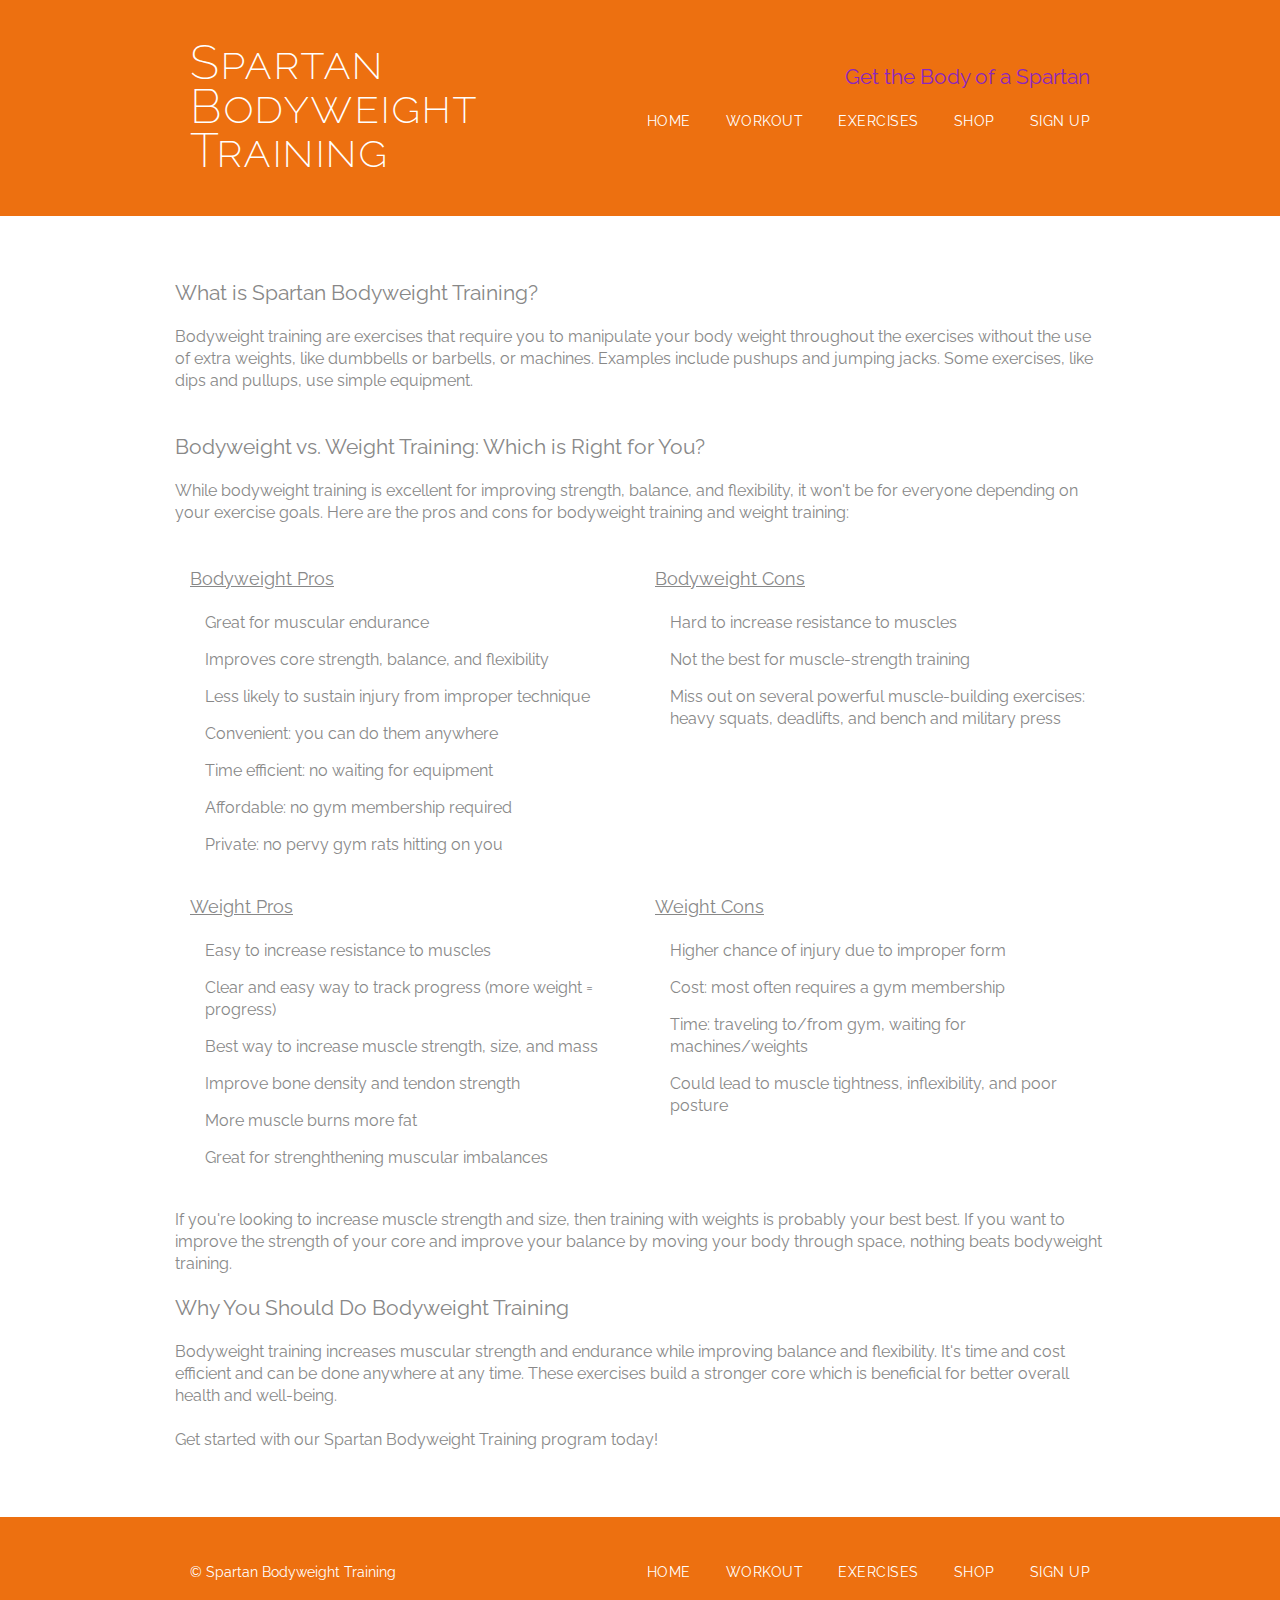
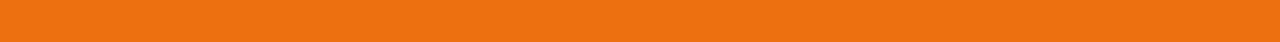
<file: index.html>
<!DOCTYPE html>
<html lang="en">
<head>
	<meta charset="utf-8">
	<link rel="stylesheet" href="bodyweight.css">
	<link rel="stylesheet"
	href="http://fonts.googleapis.com/css?family=Raleway:200,400">
	<title>Bodyweight Training</title>
</head>

<body>
	<header class="primary-header container group">
		<h1 class="logo">
			<a href="index.html">Spartan <br> Bodyweight <br> Training</a>
		</h1>
		<h3 class="tagline">Get the Body of a Spartan</h3>
		<nav class="nav">
			<ul>
				<li><a href="home.html">Home</a></li><!--
				--><li><a href="workout.html">Workout</a></li><!--
				--><li><a href="exercises.html">Exercises</a></li><!--
				--><li><a href="shop.html">Shop</a></li><!--
				--><li><a href="signup.html">Sign Up</a></li>
			</ul>
		</nav>
	</header>
	
	<section class="row">
		<div class="grid">
			<h3>What is Spartan Bodyweight Training?</h3>
			<p>Bodyweight training are exercises that require you to manipulate
			your body weight throughout the exercises without the use of
			extra weights, like dumbbells or barbells, or machines. Examples
			include pushups and jumping jacks. Some	exercises, like dips and 
			pullups, use simple equipment.</p>
			<br>
			
			<h3>Bodyweight vs. Weight Training: Which is Right for You?</h3>
			<p>While bodyweight training is excellent for improving strength,
			balance, and flexibility, it won't be for everyone depending on your
			exercise goals. Here are the pros and cons for bodyweight training 
			and weight training:</p>
			<br>
			
			<section class="col-1-2">
				<h4>Bodyweight Pros</h4>
				<ul>
					<li>Great for muscular endurance</li>
					<li>Improves core strength, balance, and flexibility</li>
					<li>Less likely to sustain injury from improper technique</li>
					<li>Convenient: you can do them anywhere</li>
					<li>Time efficient: no waiting for equipment</li>
					<li>Affordable: no gym membership required</li>
					<li>Private: no pervy gym rats hitting on you</li>
			</section><!--
			--><section class="col-1-2">
				<h4>Bodyweight Cons</h4>
				<ul>
					<li>Hard to increase resistance to muscles</li>
					<li>Not the best for muscle-strength training</li>
					<li>Miss out on several powerful muscle-building exercises:
					heavy squats, deadlifts, and bench and military press</li>
			</section><!--
			--><section class="col-1-2">
				<h4>Weight Pros</h4>
				<ul>
					<li>Easy to increase resistance to muscles</li>
					<li>Clear and easy way to track progress (more weight
					= progress)</li>
					<li>Best way to increase muscle strength, size, and mass</li>
					<li>Improve bone density and tendon strength</li>
					<li>More muscle burns more fat</li>
					<li>Great for strenghthening muscular imbalances</li>
			</section><!--
			--><section class="col-1-2">
				<h4>Weight Cons</h4>
				<ul>
					<li>Higher chance of injury due to improper form</li>
					<li>Cost: most often requires a gym membership</li>
					<li>Time: traveling to/from gym, waiting for machines/weights</li>
					<li>Could lead to muscle tightness, inflexibility, and poor 
					posture</li>
				</ul>
			</section>
			
			<p>If you're looking to increase muscle strength and size, then
			training with weights is probably your best best. If you want to
			improve the strength of your core and improve your balance by
			moving your body through space, nothing beats bodyweight training.</p>
			
			<h3>Why You Should Do Bodyweight Training</h3>
			<p>Bodyweight training increases muscular strength and endurance
			while improving balance and flexibility. It's time and cost
			efficient and can be done anywhere at any time. These exercises
			build a stronger core which is beneficial for better overall
			health and well-being.</p>
			<p>Get started with our Spartan Bodyweight Training program today!</p>
		</div>
	</section>
	
	<footer class="primary-footer container group">
		<small>&copy; Spartan Bodyweight Training</small>
		<nav class="nav">
			<ul>
				<li><a href="index.html">Home</a></li><!--
				--><li><a href="workout.html">Workout</a></li><!--
				--><li><a href="exercises.html">Exercises</a></li><!--
				--><li><a href="shop.html">Shop</a></li><!--
				--><li><a href="signup.html">Sign Up</a></li>
			</ul>
		</nav>
	</footer>
</body>
</html>
</file>
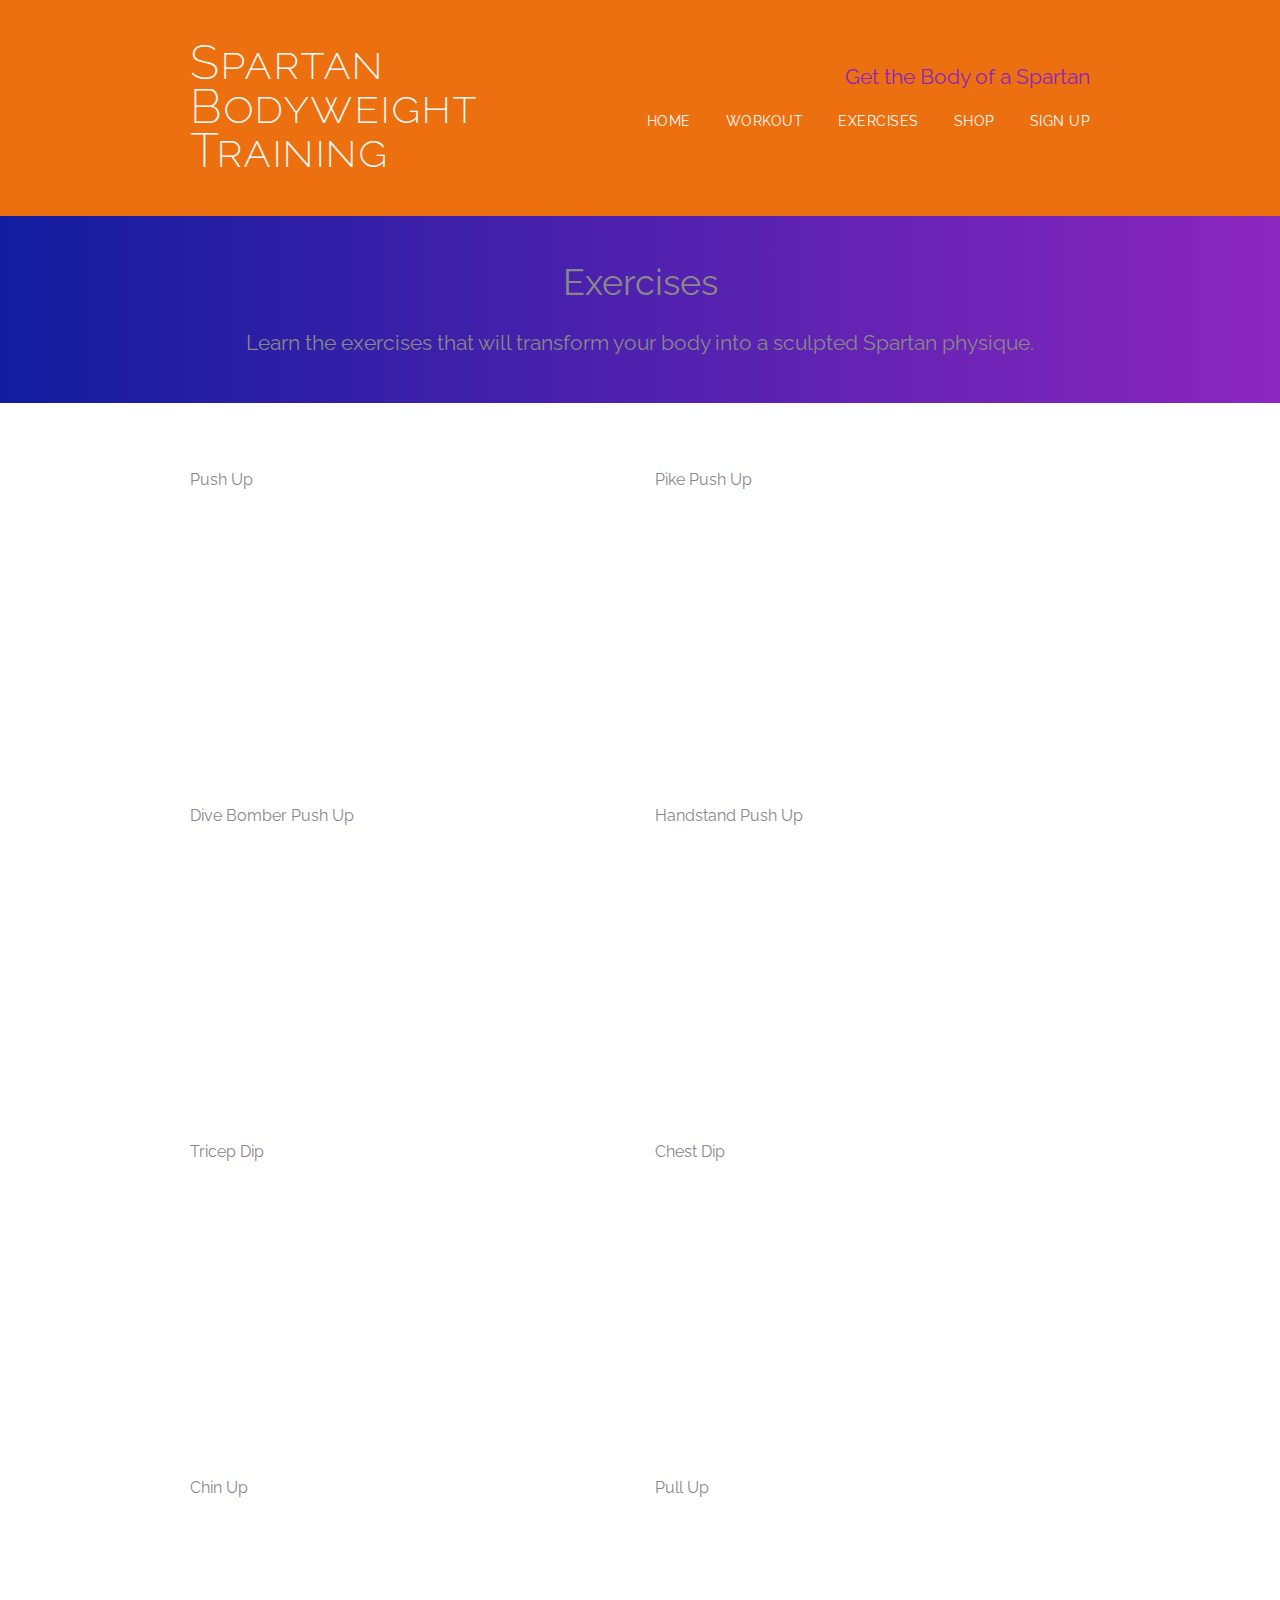
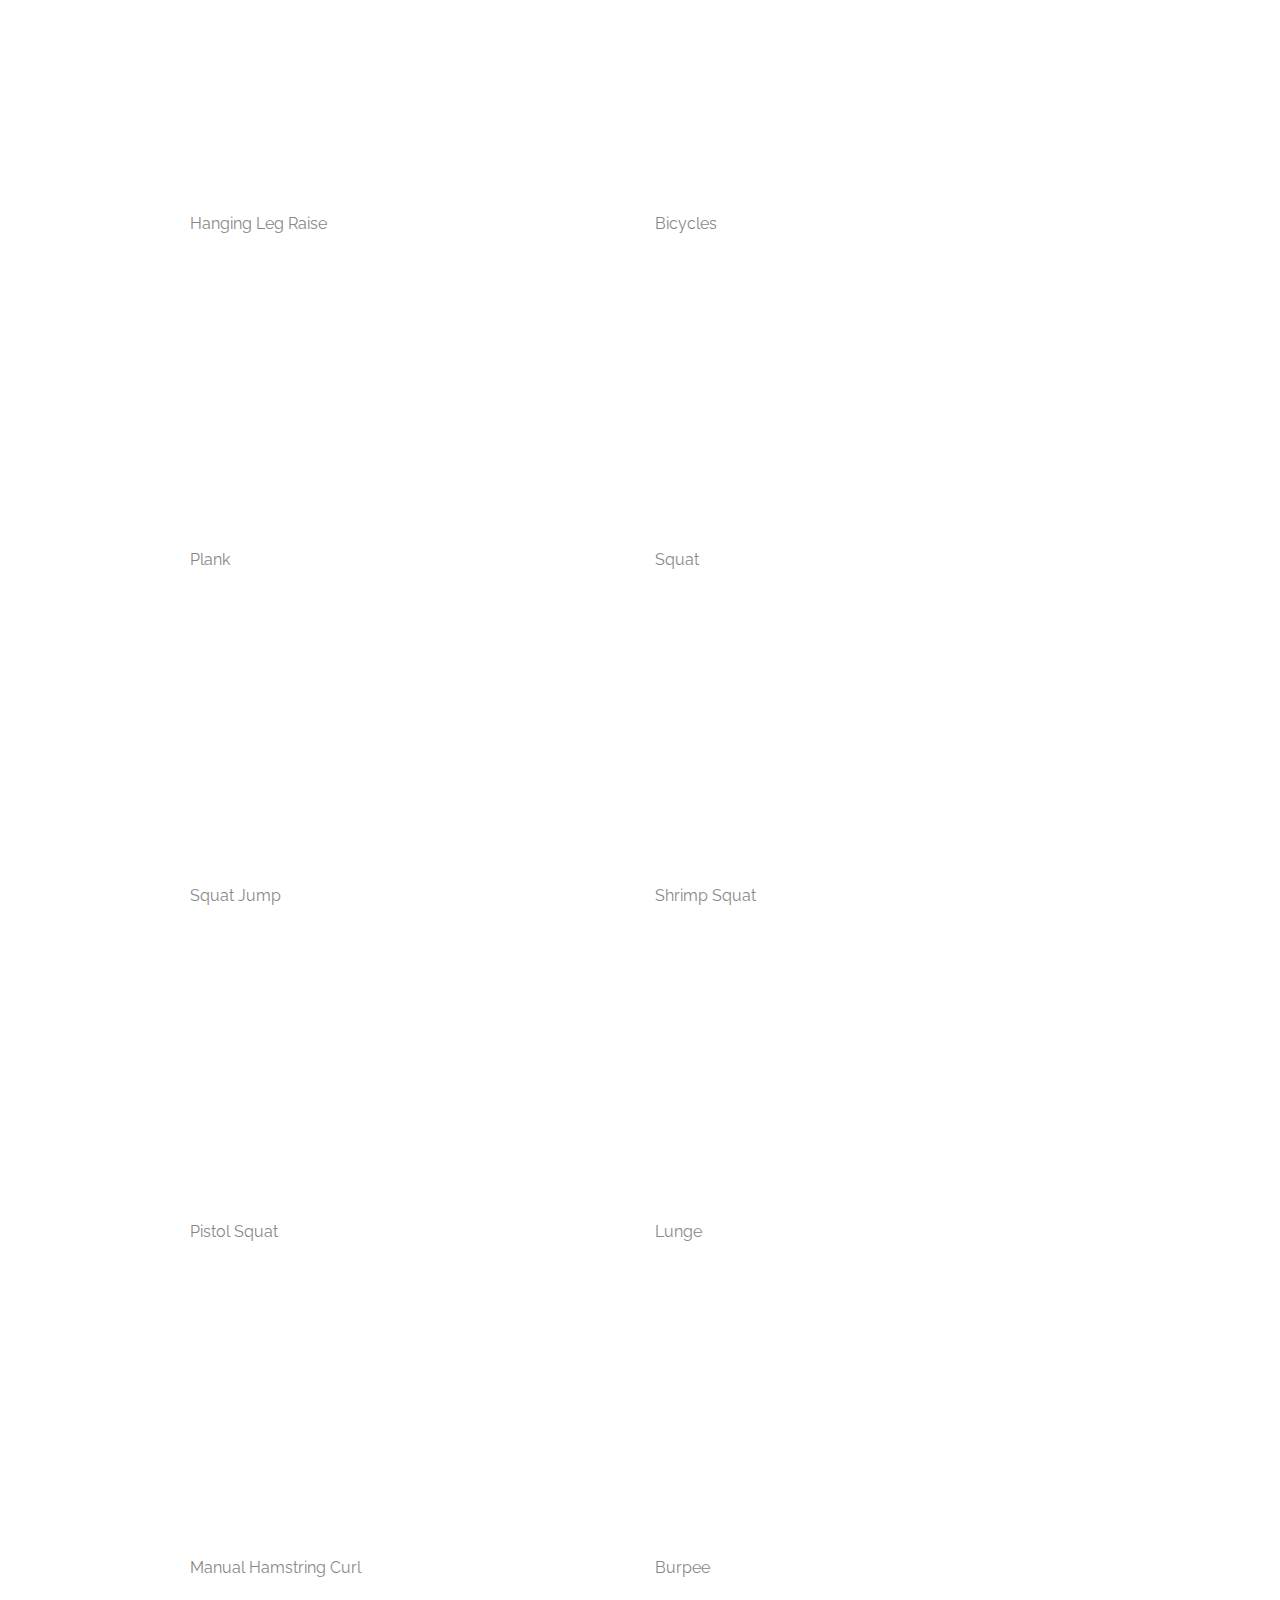
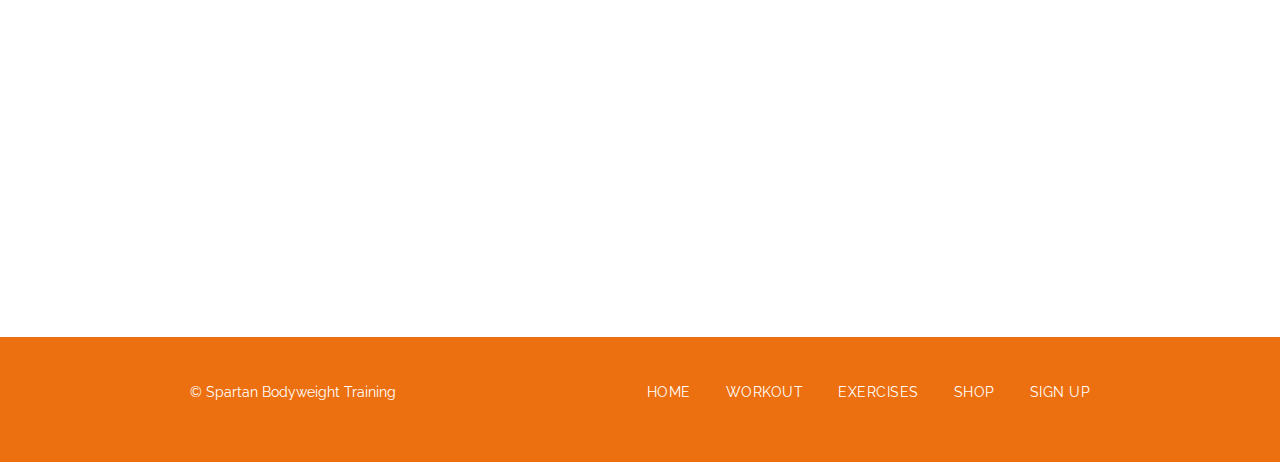
<file: bwexercises.html>
<!DOCTYPE html>
<html lang="en">
<head>
	<meta charset="utf-8">
	<link rel="stylesheet" href="bodyweight.css">
	<link rel="stylesheet"
	href="http://fonts.googleapis.com/css?family=Raleway:200,400">
	<title>Bodyweight Training</title>
</head>

<body>
	<header class="primary-header container group">
		<h1 class="logo">
			<a href="bwhome.html">Spartan <br> Bodyweight <br> Training</a>
		</h1>
		<h3 class="tagline">Get the Body of a Spartan</h3>
		<nav class="nav">
			<ul>
				<li><a href="bwhome.html">Home</a></li><!--
				--><li><a href="bwworkout.html">Workout</a></li><!--
				--><li><a href="bwexercises.html">Exercises</a></li><!--
				--><li><a href="bwshop.html">Shop</a></li><!--
				--><li><a href="bwsignup.html">Sign Up</a></li>
			</ul>
		</nav>
	</header>
	
	<section class="row-alt">
		<div class="container">
			<h1>Exercises</h1>
			<p>Learn the exercises that will transform your body into
			a sculpted Spartan physique.</p>
		</div>
	</section>
	
	<section class="row">
		<div class="grid">
			<section class="col-1-2" id="push-up">
					<p>Push Up</p>
					<iframe class="exercises" src="https://www.youtube.com/embed/IODxDxX7oi4" allowfullscreen></iframe>
			</section><!--
			--><section class="col-1-2" id="pike-push-up">
				<p>Pike Push Up</p>
				<iframe class="exercises" src="https://www.youtube.com/embed/sposDXWEB0A" allowfullscreen></iframe>
			</section><!--
			--><section class="col-1-2" id="dive-bomber-push-up">
				<p>Dive Bomber Push Up</p>
				<iframe class="exercises" src="https://www.youtube.com/embed/mvNcSF-nXg4" allowfullscreen></iframe>
			</section><!--
			--><section class="col-1-2" id="handstand-push-up">
				<p>Handstand Push Up</p>
				<iframe class="exercises" src="https://www.youtube.com/embed/h0HjqYRlXYg" allowfullscreen></iframe>
			</section><!--
			--><section class="col-1-2" id="tricep-dip">
				<p>Tricep Dip</p>
				<iframe class="exercises" src="https://www.youtube.com/embed/sM6XUdt1rm4" allowfullscreen></iframe>
			</section><!--
			--><section class="col-1-2" id="chest-dip">
				<p>Chest Dip</p>
				<iframe class="exercises" src="https://www.youtube.com/embed/wjUmnZH528Y" allowfullscreen></iframe>
			</section><!--
			--><section class="col-1-2" id="chin-up">
				<p>Chin Up</p>
				<iframe class="exercises" src="https://www.youtube.com/embed/_71FpEaq-fQ" allowfullscreen></iframe>
			</section><!--
			--><section class="col-1-2" id="pull-up">
				<p>Pull Up</p>
				<iframe class="exercises" src="https://www.youtube.com/embed/vw5Xmu5CIew" allowfullscreen></iframe>
			</section><!--
			--><section class="col-1-2" id="hanging-leg-raise">
				<p>Hanging Leg Raise</p>
				<iframe class="exercises" src="https://www.youtube.com/embed/hdng3Nm1x_E" allowfullscreen></iframe>
			</section><!--
			--><section class="col-1-2" id="bicycle">
				<p>Bicycles</p>
				<iframe class="exercises" src="https://www.youtube.com/embed/9FGilxCbdz8" allowfullscreen></iframe>
			</section><!--
			--><section class="col-1-2" id="plank">
				<p>Plank</p>
				<iframe class="exercises" src="https://www.youtube.com/embed/kL_NJAkCQBg" allowfullscreen></iframe>
			</section><!--
			--><section class="col-1-2" id="squat">
				<p>Squat</p>
				<iframe class="exercises" src="https://www.youtube.com/embed/R1v152b72lo" allowfullscreen></iframe>
			</section><!--
			--><section class="col-1-2" id="squat-jump">
				<p>Squat Jump</p>
				<iframe class="exercises" src="https://www.youtube.com/embed/DeTBwEL4m7s" allowfullscreen></iframe>
			</section><!--
			--><section class="col-1-2" id="shrimp-squat">
				<p>Shrimp Squat</p>
				<iframe class="exercises" src="https://www.youtube.com/embed/Dpgn6eRtsdw" allowfullscreen></iframe>
			</section><!--
			--><section class="col-1-2" id="pistol-squat">
				<p>Pistol Squat</p>
				<iframe class="exercises" src="https://www.youtube.com/embed/7NvOuty_Fnc" allowfullscreen></iframe>
			</section><!--
			--><section class="col-1-2" id="lunge">
				<p>Lunge</p>
				<iframe class="exercises" src="https://www.youtube.com/embed/Z2n58m2i4jg" allowfullscreen></iframe>
			</section><!--
			--><section class="col-1-2" id="manual-hamstring-curl">
				<p>Manual Hamstring Curl</p>
				<iframe class="exercises" src="https://www.youtube.com/embed/rYLpvcDWVt4" allowfullscreen></iframe>
			</section><!--
			--><section class="col-1-2" id="burpee">
				<p>Burpee</p>
				<iframe class="exercises" src="https://www.youtube.com/embed/wS4OsJ4yzx4" allowfullscreen></iframe>
			</section>
		</div>
	</section>
	
	<footer class="primary-footer container group">
		<small>&copy; Spartan Bodyweight Training</small>
		<nav class="nav">
			<ul>
				<li><a href="bwhome.html">Home</a></li><!--
				--><li><a href="bwworkout.html">Workout</a></li><!--
				--><li><a href="bwexercises.html">Exercises</a></li><!--
				--><li><a href="bwshop.html">Shop</a></li><!--
				--><li><a href="bwsignup.html">Sign Up</a></li>
			</ul>
		</nav>
	</footer>
</body>
</html>
</file>
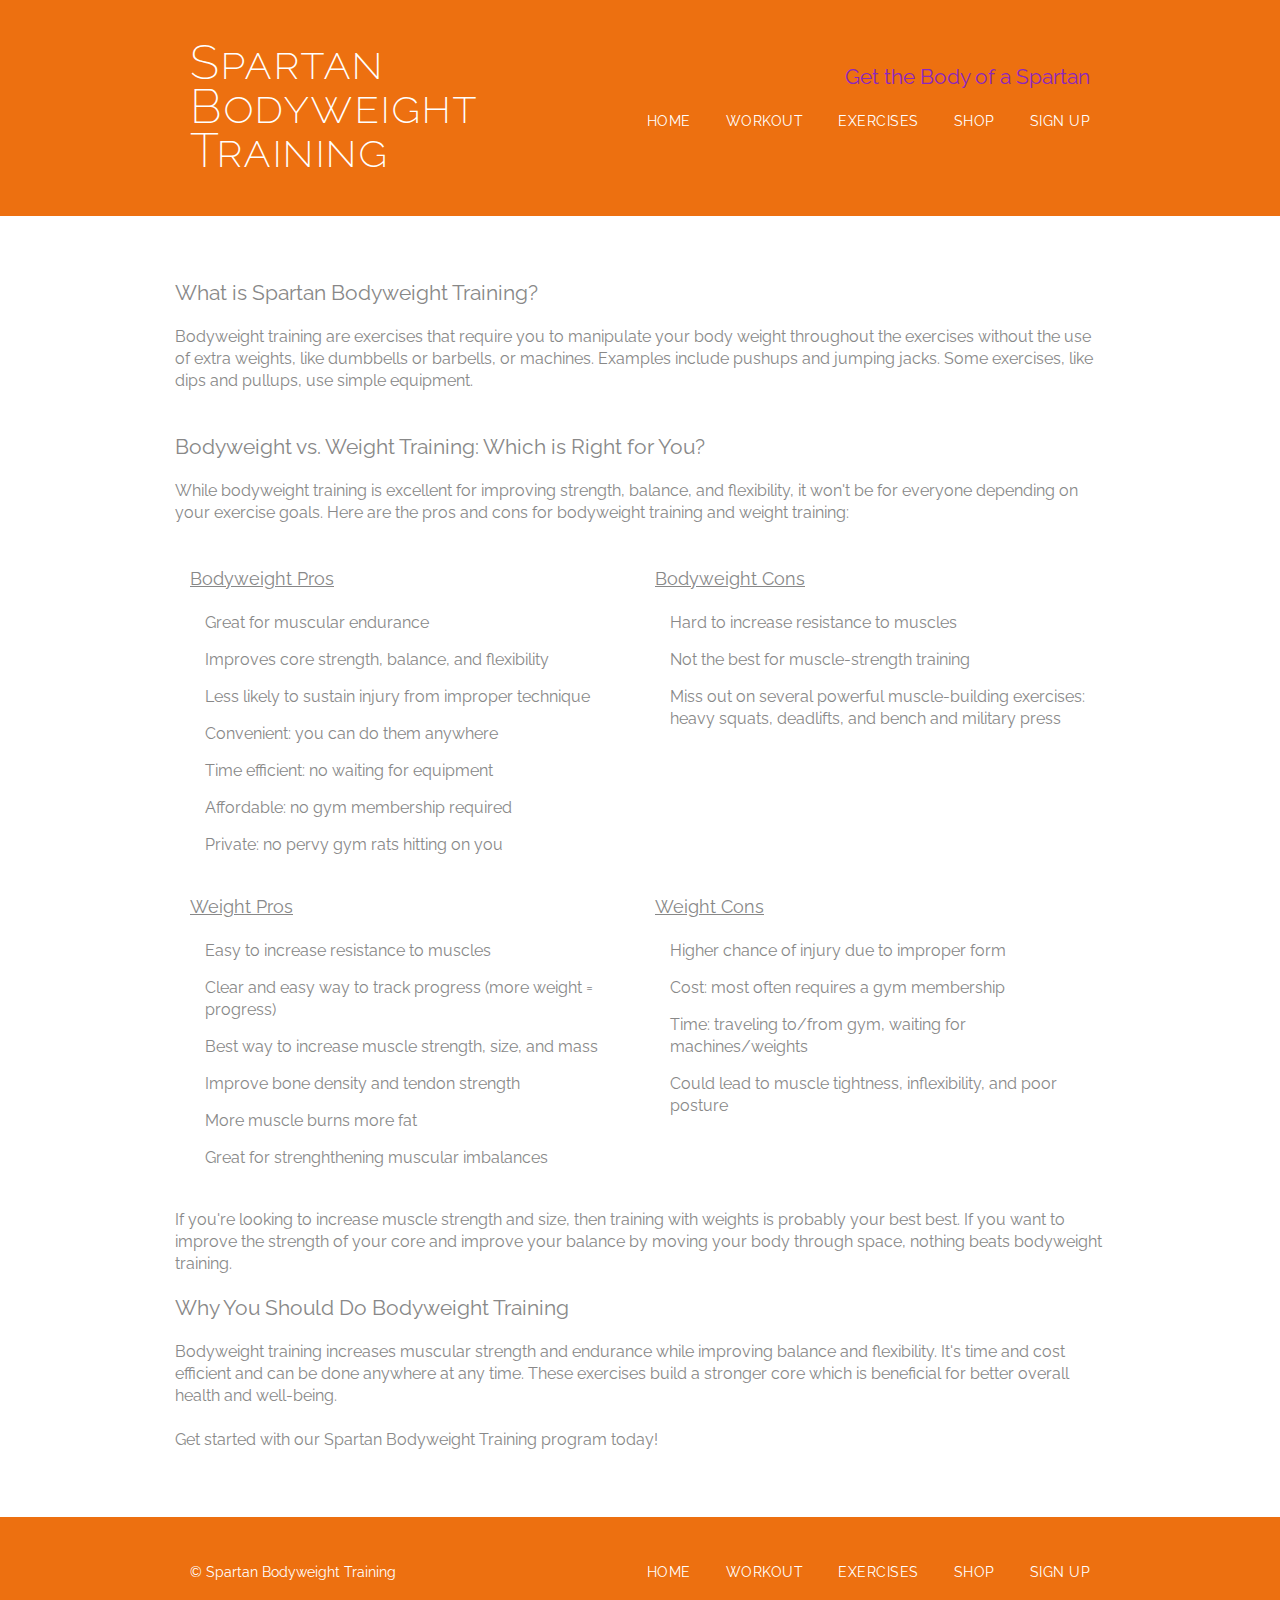
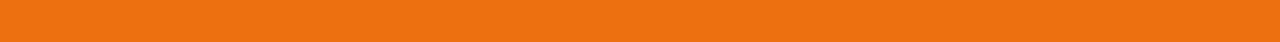
<file: bwhome.html>
<!DOCTYPE html>
<html lang="en">
<head>
	<meta charset="utf-8">
	<link rel="stylesheet" href="bodyweight.css">
	<link rel="stylesheet"
	href="http://fonts.googleapis.com/css?family=Raleway:200,400">
	<title>Bodyweight Training</title>
</head>

<body>
	<header class="primary-header container group">
		<h1 class="logo">
			<a href="bwhome.html">Spartan <br> Bodyweight <br> Training</a>
		</h1>
		<h3 class="tagline">Get the Body of a Spartan</h3>
		<nav class="nav">
			<ul>
				<li><a href="bwhome.html">Home</a></li><!--
				--><li><a href="bwworkout.html">Workout</a></li><!--
				--><li><a href="bwexercises.html">Exercises</a></li><!--
				--><li><a href="bwshop.html">Shop</a></li><!--
				--><li><a href="bwsignup.html">Sign Up</a></li>
			</ul>
		</nav>
	</header>
	
	<section class="row">
		<div class="grid">
			<h3>What is Spartan Bodyweight Training?</h3>
			<p>Bodyweight training are exercises that require you to manipulate
			your body weight throughout the exercises without the use of
			extra weights, like dumbbells or barbells, or machines. Examples
			include pushups and jumping jacks. Some	exercises, like dips and 
			pullups, use simple equipment.</p>
			<br>
			
			<h3>Bodyweight vs. Weight Training: Which is Right for You?</h3>
			<p>While bodyweight training is excellent for improving strength,
			balance, and flexibility, it won't be for everyone depending on your
			exercise goals. Here are the pros and cons for bodyweight training 
			and weight training:</p>
			<br>
			
			<section class="col-1-2">
				<h4>Bodyweight Pros</h4>
				<ul>
					<li>Great for muscular endurance</li>
					<li>Improves core strength, balance, and flexibility</li>
					<li>Less likely to sustain injury from improper technique</li>
					<li>Convenient: you can do them anywhere</li>
					<li>Time efficient: no waiting for equipment</li>
					<li>Affordable: no gym membership required</li>
					<li>Private: no pervy gym rats hitting on you</li>
			</section><!--
			--><section class="col-1-2">
				<h4>Bodyweight Cons</h4>
				<ul>
					<li>Hard to increase resistance to muscles</li>
					<li>Not the best for muscle-strength training</li>
					<li>Miss out on several powerful muscle-building exercises:
					heavy squats, deadlifts, and bench and military press</li>
			</section><!--
			--><section class="col-1-2">
				<h4>Weight Pros</h4>
				<ul>
					<li>Easy to increase resistance to muscles</li>
					<li>Clear and easy way to track progress (more weight
					= progress)</li>
					<li>Best way to increase muscle strength, size, and mass</li>
					<li>Improve bone density and tendon strength</li>
					<li>More muscle burns more fat</li>
					<li>Great for strenghthening muscular imbalances</li>
			</section><!--
			--><section class="col-1-2">
				<h4>Weight Cons</h4>
				<ul>
					<li>Higher chance of injury due to improper form</li>
					<li>Cost: most often requires a gym membership</li>
					<li>Time: traveling to/from gym, waiting for machines/weights</li>
					<li>Could lead to muscle tightness, inflexibility, and poor 
					posture</li>
				</ul>
			</section>
			
			<p>If you're looking to increase muscle strength and size, then
			training with weights is probably your best best. If you want to
			improve the strength of your core and improve your balance by
			moving your body through space, nothing beats bodyweight training.</p>
			
			<h3>Why You Should Do Bodyweight Training</h3>
			<p>Bodyweight training increases muscular strength and endurance
			while improving balance and flexibility. It's time and cost
			efficient and can be done anywhere at any time. These exercises
			build a stronger core which is beneficial for better overall
			health and well-being.</p>
			<p>Get started with our Spartan Bodyweight Training program today!</p>
		</div>
	</section>
	
	<footer class="primary-footer container group">
		<small>&copy; Spartan Bodyweight Training</small>
		<nav class="nav">
			<ul>
				<li><a href="bwhome.html">Home</a></li><!--
				--><li><a href="bwworkout.html">Workout</a></li><!--
				--><li><a href="bwexercises.html">Exercises</a></li><!--
				--><li><a href="bwshop.html">Shop</a></li><!--
				--><li><a href="bwsignup.html">Sign Up</a></li>
			</ul>
		</nav>
	</footer>
</body>
</html>
</file>
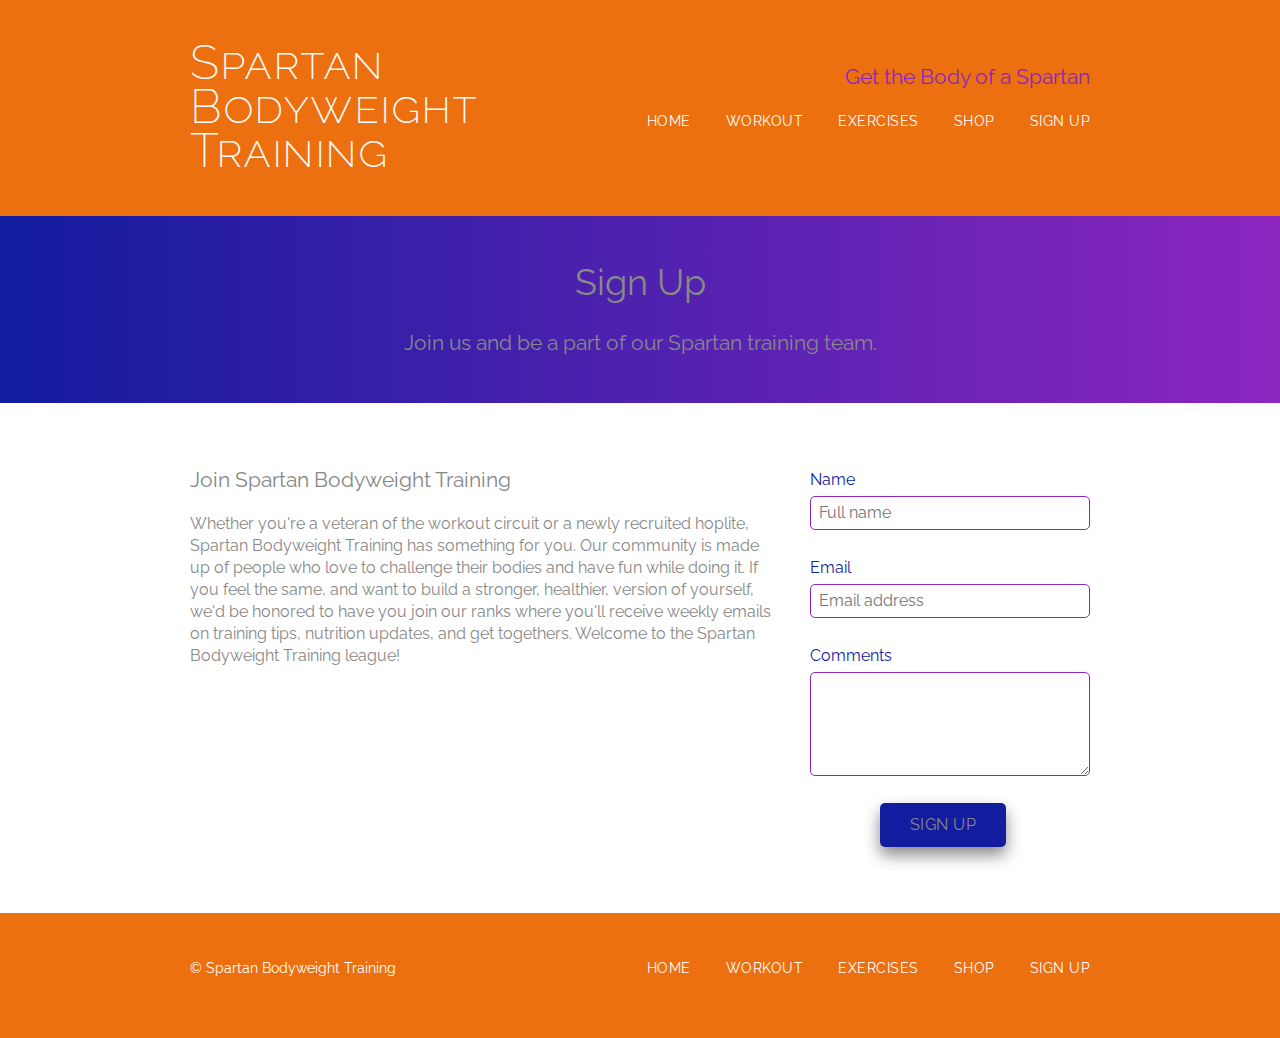
<file: bwsignup.html>
<!DOCTYPE html>
<html lang="en">
<head>
	<meta charset="utf-8">
	<link rel="stylesheet" href="bodyweight.css">
	<link rel="stylesheet"
	href="http://fonts.googleapis.com/css?family=Raleway:200,400">
	<title>Bodyweight Training</title>
</head>

<body>
	<header class="primary-header container group">
		<h1 class="logo">
			<a href="bwhome.html">Spartan <br> Bodyweight <br> Training</a>
		</h1>
		<h3 class="tagline">Get the Body of a Spartan</h3>
		<nav class="nav">
			<ul>
				<li><a href="bwhome.html">Home</a></li><!--
				--><li><a href="bwworkout.html">Workout</a></li><!--
				--><li><a href="bwexercises.html">Exercises</a></li><!--
				--><li><a href="bwshop.html">Shop</a></li><!--
				--><li><a href="bwsignup.html">Sign Up</a></li>
			</ul>
		</nav>
	</header>
	
	<section class="row-alt">
		<div class="container">
			<h1>Sign Up</h1>
			<p>Join us and be a part of our Spartan training team.</p>
		</div>
	</section>
	
	<section class="row">
		<div class="grid">
			<section class="col-2-3">
				<h3>Join Spartan Bodyweight Training</h3>
				<p>Whether you're a veteran of the workout circuit
				or a newly recruited hoplite, Spartan Bodyweight 
				Training has something for you. Our community is made
				up of people who love to challenge their bodies and 
				have fun while doing it. If you feel the same, and 
				want to build a stronger, healthier, version of yourself,
				we'd be honored to have you join our ranks where you'll
				receive weekly emails on training tips, nutrition updates,
				and get togethers. Welcome to the Spartan Bodyweight 
				Training league!</p>
			</section><!--
			--><form class="col-1-3" action="#" method="post">
				<fieldset class="sign-up-group">
					<label>
						Name
						<input type="text" name="name" placeholder="Full name" required>
					</label>
					<label>
						Email
						<input type="email" name="email" placeholder="Email address" required>
					</label>
					<label>
						Comments
						<textarea name="comments"></textarea>
					</label>
				</fieldset>
				<input class="button" type="submit" name="submit" value="Sign Up">
			</form>
		</div>
	</section>
	
	<footer class="primary-footer container group">
		<small>&copy; Spartan Bodyweight Training</small>
		<nav class="nav">
			<ul>
				<li><a href="bwhome.html">Home</a></li><!--
				--><li><a href="bwworkout.html">Workout</a></li><!--
				--><li><a href="bwexercises.html">Exercises</a></li><!--
				--><li><a href="bwshop.html">Shop</a></li><!--
				--><li><a href="bwsignup.html">Sign Up</a></li>
			</ul>
		</nav>
	</footer>
</body>
</html>
</file>
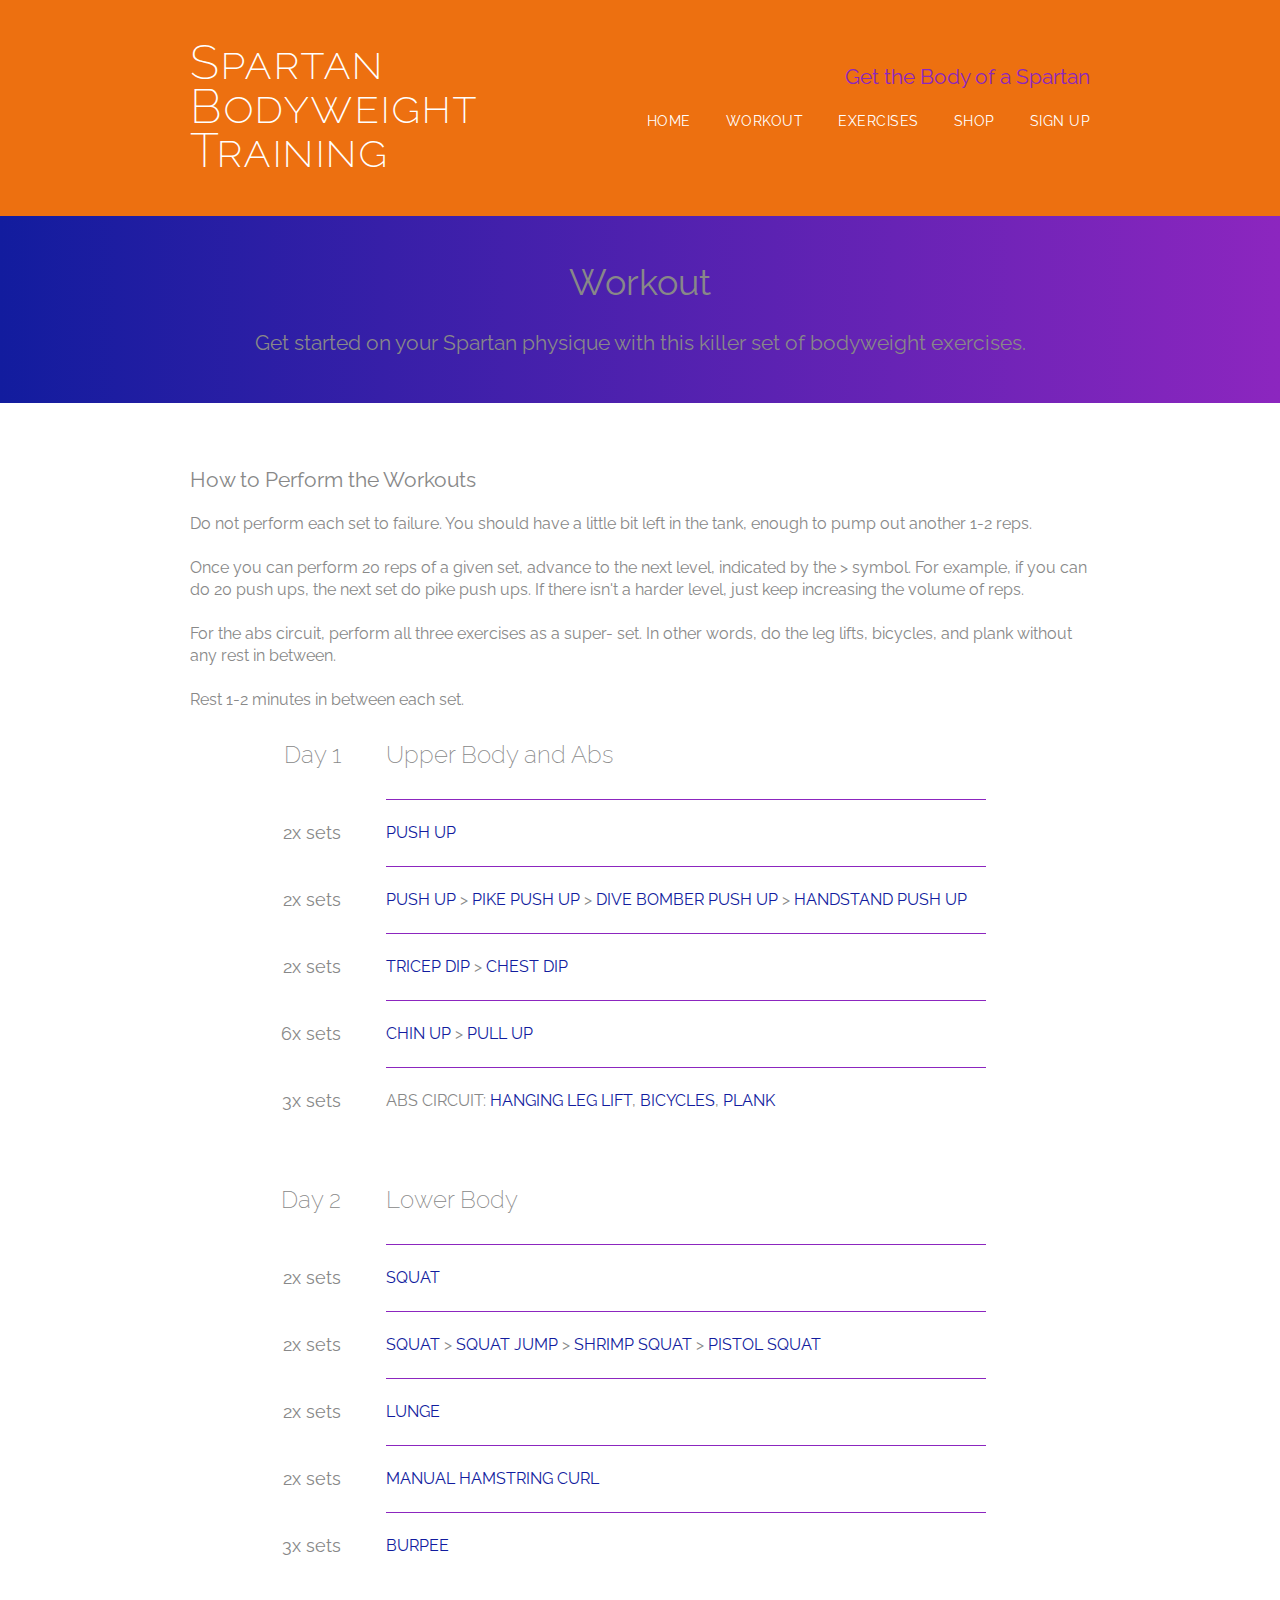
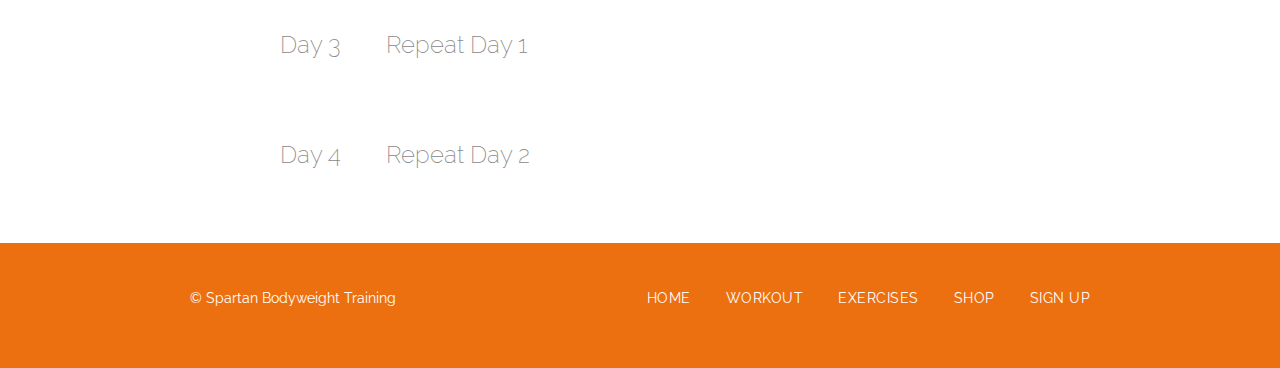
<file: bwworkout.html>
<!DOCTYPE html>
<html lang="en">
<head>
	<meta charset="utf-8">
	<link rel="stylesheet" href="bodyweight.css">
	<link rel="stylesheet"
	href="http://fonts.googleapis.com/css?family=Raleway:200,400">
	<title>Bodyweight Training</title>
</head>

<body>
	<header class="primary-header container group">
		<h1 class="logo">
			<a href="bwhome.html">Spartan <br> Bodyweight <br> Training</a>
		</h1>
		<h3 class="tagline">Get the Body of a Spartan</h3>
		<nav class="nav">
			<ul>
				<li><a href="bwhome.html">Home</a></li><!--
				--><li><a href="bwworkout.html">Workout</a></li><!--
				--><li><a href="bwexercises.html">Exercises</a></li><!--
				--><li><a href="bwshop.html">Shop</a></li><!--
				--><li><a href="bwsignup.html">Sign Up</a></li>
			</ul>
		</nav>
	</header>
	
	<section class="row-alt">
		<div class="container">
			<h1>Workout</h1>
			<p>Get started on your Spartan physique with this killer
			set of bodyweight exercises.</p>
		</div>
	</section>
	
	<section class="row">
		<div class="container">
			<h3>How to Perform the Workouts</h3>
			<p>Do not perform each set to failure. You should have a little 
			bit left in	the tank, enough to pump out another 1-2 reps.</p>
			<p>Once you can perform 20 reps of a given set, advance to the
			next level, indicated by the > symbol. For example, if you can
			do 20 push ups, the next set do pike push ups. If there isn't a 
			harder level, just keep increasing the volume of reps.</p>
			<p>For the abs circuit, perform all three exercises as a super-
			set. In other words, do the leg lifts, bicycles, and plank
			without any rest in between.</p>
			<p>Rest 1-2 minutes in between each set.</p>
			<table>
				<thead>
					<tr>
						<th>Day 1</th>
						<td>Upper Body and Abs</td>
					</tr>
				</thead>
				<tbody>
					<tr>
						<th>2x sets</th>
						<td>
							<a href="bwexercises.html#push-up">Push Up</a>
						</td>
					</tr>
					<tr>
						<th>2x sets</th>
						<td>
							<a href="bwexercises.html#push-up">Push Up</a> > 
							<a href="bwexercises.html#pike-push-up">Pike Push Up</a> > 
							<a href="bwexercises.html#dive-bomber-push-up">Dive Bomber Push Up</a> >
							<a href="bwexercises.html#handstand-push-up">Handstand Push Up</a>
						</td>
					</tr>
					<tr>
						<th>2x sets</th>
						<td>
							<a href="bwexercises.html#tricep-dips">Tricep Dip</a> > 
							<a href="bwexercises.html#chest-dips">Chest Dip</a>
						</td>
					</tr>
					<tr>
						<th>6x sets</th>
						<td>
							<a href="bwexercises.html#chin-up">Chin Up</a> > 
							<a href="bwexercises.html#pull-up">Pull Up</a>
						</td>
					</tr>
					<tr>
						<th>3x sets</th>
						<td>
							Abs Circuit: 
							<a href="bwexercises.html#hanging-leg-lift">Hanging Leg Lift</a>, 
							<a href="bwexercises.html#bicycle">Bicycles</a>, 
							<a href="bwexercises.html#plank">Plank</a>
						</td>
					</tr>
				</tbody>
			</table>
			
			<table>
				<thead>
					<tr>
						<th>Day 2</th>
						<td>Lower Body</td>
					</tr>
				</thead>
				<tbody>
					<tr>
						<th>2x sets</th>
						<td>
							<a href="bwexercises.html#squat">Squat</a>
						</td>
					</tr>
					<tr>
						<th>2x sets</th>
						<td>
							<a href="bwexercises.html#squat">Squat</a> > 
							<a href="bwexercises.html#squat-jump">Squat Jump</a> > 
							<a href="bwexercises.html#shrimp-squat">Shrimp Squat</a> > 
							<a href="bwexercises.html#pistol-squat">Pistol Squat</a>
						</td>
					</tr>
					<tr>
						<th>2x sets</th>
						<td>
							<a href="bwexercises.html#lunge">Lunge</a>
						</td>
					</tr>
					<tr>
						<th>2x sets</th>
						<td>
							<a href="bwexercises.html#manual-hamstring-curl">
							Manual Hamstring Curl</a>
						</td>
					</tr>
					<tr>
						<th>3x sets</th>
						<td>
							<a href="bwexercises.html#burpee">Burpee</a>
						</td>
					</tr>
				</tbody>
			</table>
			
			<table>
				<thead>
					<tr>
						<th>Day 3</th>
						<td>Repeat Day 1</td>
					</tr>
				<thead>
			</table>
			
			<table>
				<thead>
					<tr>
						<th>Day 4</th>
						<td>Repeat Day 2</td>
					</tr>
				<thead>
			</table>
		</div>
	</section>
	
	<footer class="primary-footer container group">
		<small>&copy; Spartan Bodyweight Training</small>
		<nav class="nav">
			<ul>
				<li><a href="bwhome.html">Home</a></li><!--
				--><li><a href="bwworkout.html">Workout</a></li><!--
				--><li><a href="bwexercises.html">Exercises</a></li><!--
				--><li><a href="bwshop.html">Shop</a></li><!--
				--><li><a href="bwsignup.html">Sign Up</a></li>
			</ul>
		</nav>
	</footer>
</body>
</html>
</file>
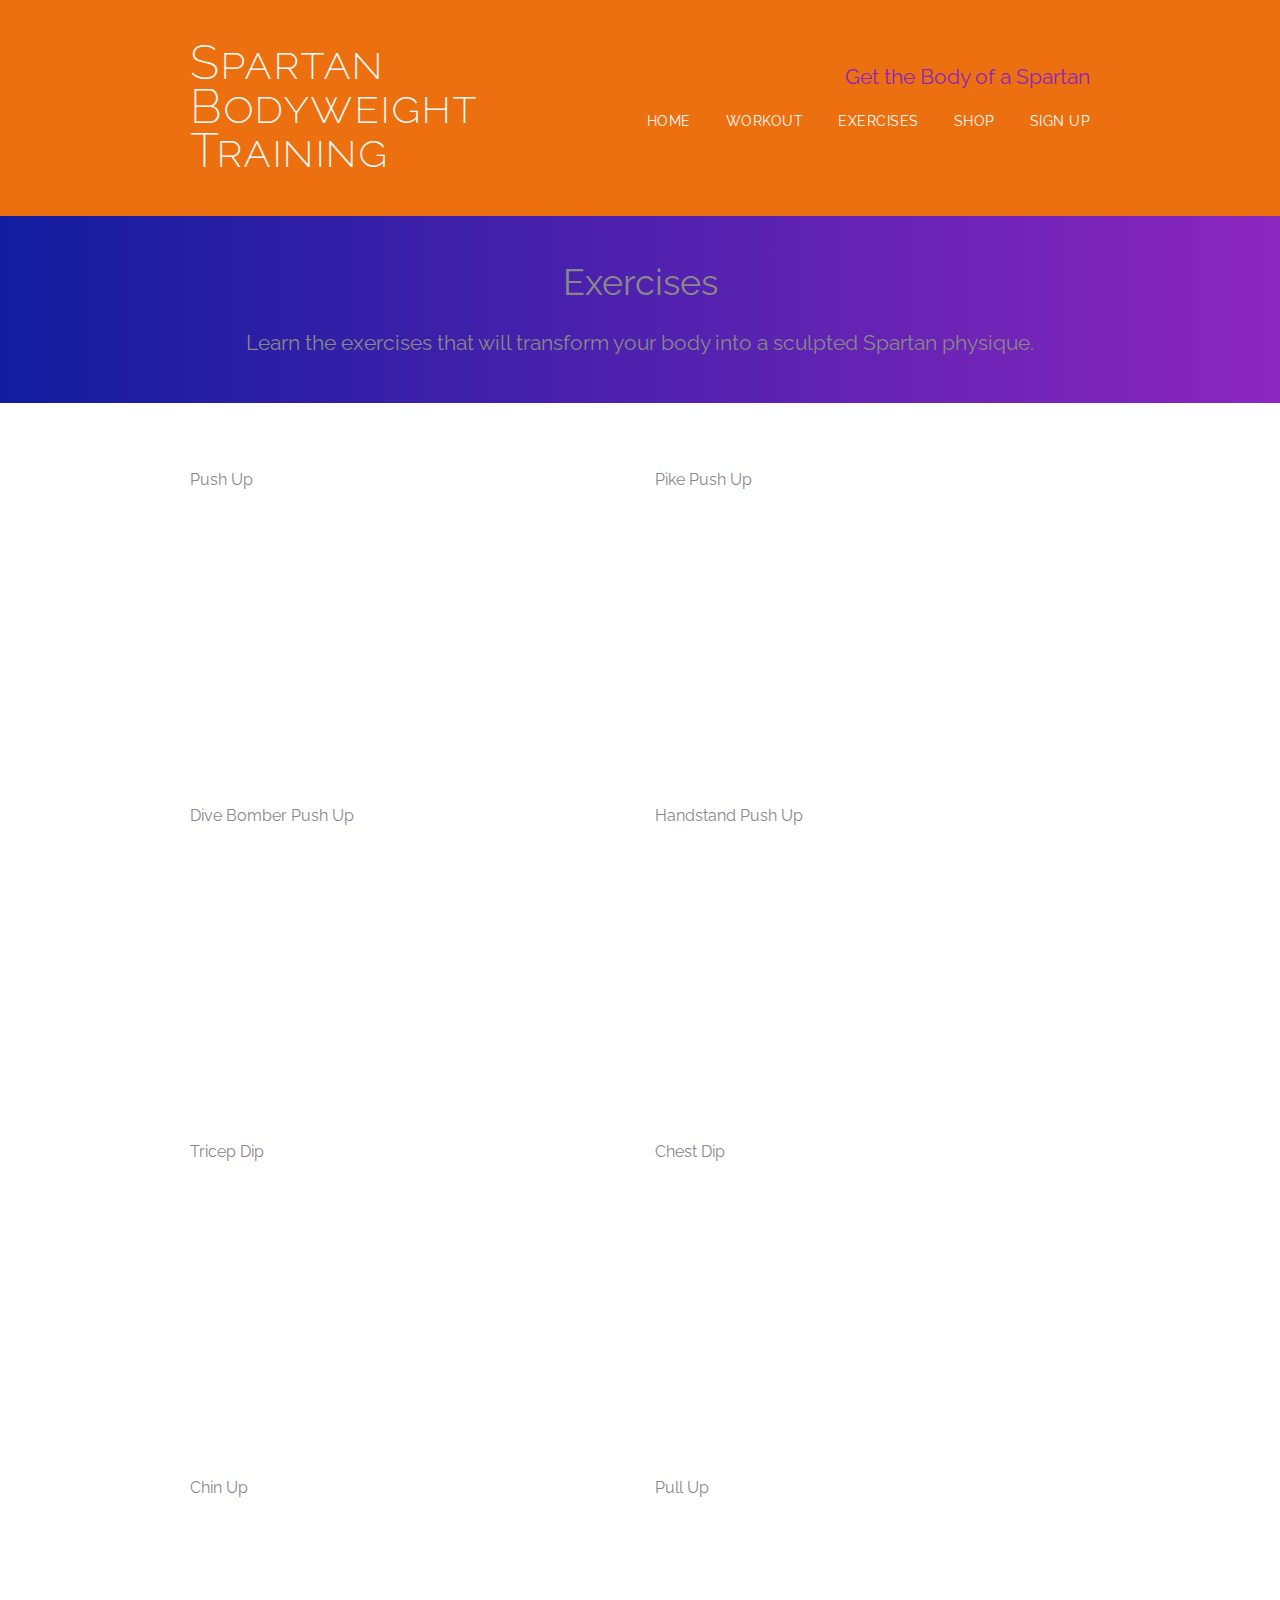
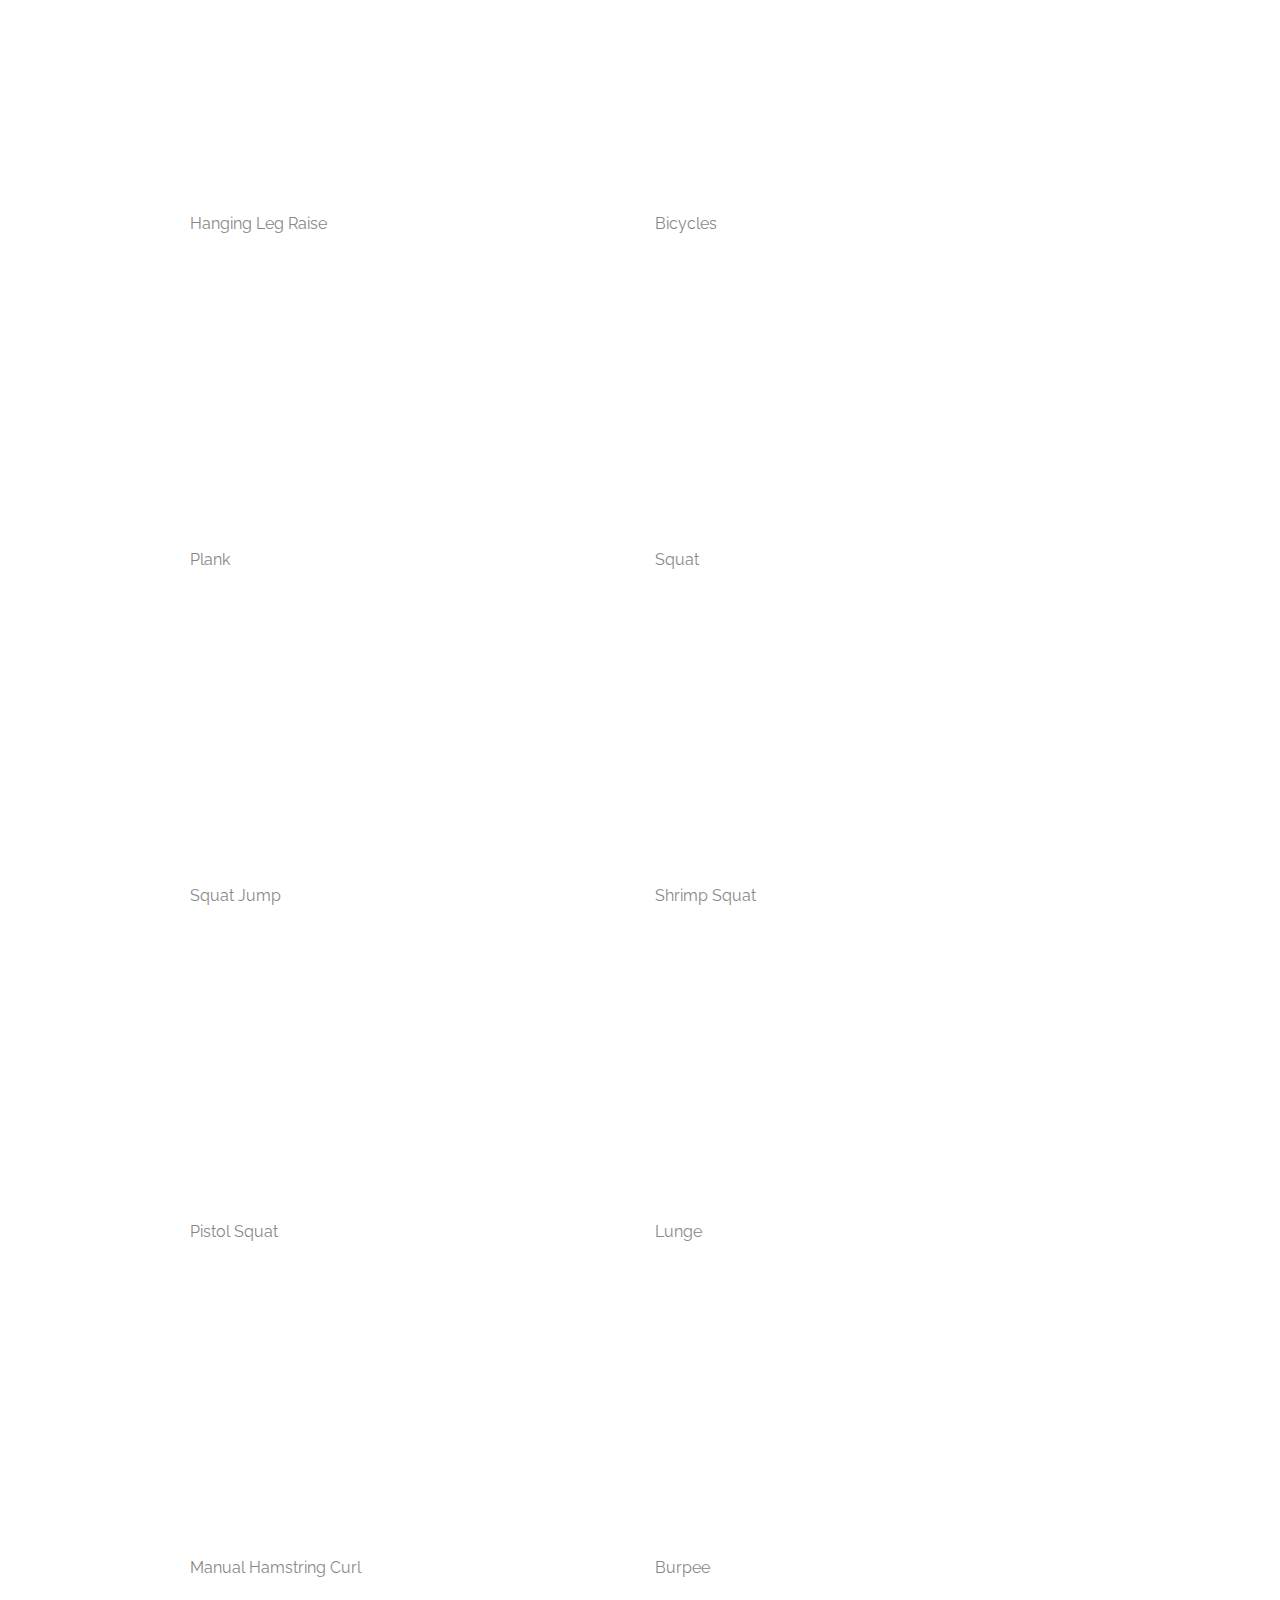
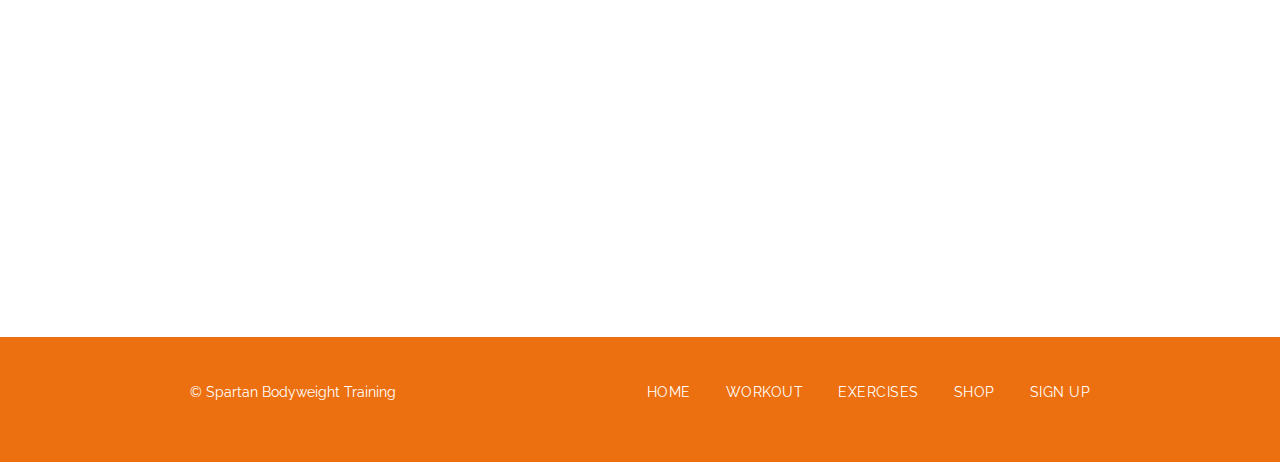
<file: exercises.html>
<!DOCTYPE html>
<html lang="en">
<head>
	<meta charset="utf-8">
	<link rel="stylesheet" href="bodyweight.css">
	<link rel="stylesheet"
	href="http://fonts.googleapis.com/css?family=Raleway:200,400">
	<title>Bodyweight Training</title>
</head>

<body>
	<header class="primary-header container group">
		<h1 class="logo">
			<a href="index.html">Spartan <br> Bodyweight <br> Training</a>
		</h1>
		<h3 class="tagline">Get the Body of a Spartan</h3>
		<nav class="nav">
			<ul>
				<li><a href="index.html">Home</a></li><!--
				--><li><a href="workout.html">Workout</a></li><!--
				--><li><a href="exercises.html">Exercises</a></li><!--
				--><li><a href="shop.html">Shop</a></li><!--
				--><li><a href="signup.html">Sign Up</a></li>
			</ul>
		</nav>
	</header>
	
	<section class="row-alt">
		<div class="container">
			<h1>Exercises</h1>
			<p>Learn the exercises that will transform your body into
			a sculpted Spartan physique.</p>
		</div>
	</section>
	
	<section class="row">
		<div class="grid">
			<section class="col-1-2" id="push-up">
					<p>Push Up</p>
					<iframe class="exercises" src="https://www.youtube.com/embed/IODxDxX7oi4" allowfullscreen></iframe>
			</section><!--
			--><section class="col-1-2" id="pike-push-up">
				<p>Pike Push Up</p>
				<iframe class="exercises" src="https://www.youtube.com/embed/sposDXWEB0A" allowfullscreen></iframe>
			</section><!--
			--><section class="col-1-2" id="dive-bomber-push-up">
				<p>Dive Bomber Push Up</p>
				<iframe class="exercises" src="https://www.youtube.com/embed/mvNcSF-nXg4" allowfullscreen></iframe>
			</section><!--
			--><section class="col-1-2" id="handstand-push-up">
				<p>Handstand Push Up</p>
				<iframe class="exercises" src="https://www.youtube.com/embed/h0HjqYRlXYg" allowfullscreen></iframe>
			</section><!--
			--><section class="col-1-2" id="tricep-dip">
				<p>Tricep Dip</p>
				<iframe class="exercises" src="https://www.youtube.com/embed/sM6XUdt1rm4" allowfullscreen></iframe>
			</section><!--
			--><section class="col-1-2" id="chest-dip">
				<p>Chest Dip</p>
				<iframe class="exercises" src="https://www.youtube.com/embed/wjUmnZH528Y" allowfullscreen></iframe>
			</section><!--
			--><section class="col-1-2" id="chin-up">
				<p>Chin Up</p>
				<iframe class="exercises" src="https://www.youtube.com/embed/_71FpEaq-fQ" allowfullscreen></iframe>
			</section><!--
			--><section class="col-1-2" id="pull-up">
				<p>Pull Up</p>
				<iframe class="exercises" src="https://www.youtube.com/embed/vw5Xmu5CIew" allowfullscreen></iframe>
			</section><!--
			--><section class="col-1-2" id="hanging-leg-raise">
				<p>Hanging Leg Raise</p>
				<iframe class="exercises" src="https://www.youtube.com/embed/hdng3Nm1x_E" allowfullscreen></iframe>
			</section><!--
			--><section class="col-1-2" id="bicycle">
				<p>Bicycles</p>
				<iframe class="exercises" src="https://www.youtube.com/embed/9FGilxCbdz8" allowfullscreen></iframe>
			</section><!--
			--><section class="col-1-2" id="plank">
				<p>Plank</p>
				<iframe class="exercises" src="https://www.youtube.com/embed/kL_NJAkCQBg" allowfullscreen></iframe>
			</section><!--
			--><section class="col-1-2" id="squat">
				<p>Squat</p>
				<iframe class="exercises" src="https://www.youtube.com/embed/R1v152b72lo" allowfullscreen></iframe>
			</section><!--
			--><section class="col-1-2" id="squat-jump">
				<p>Squat Jump</p>
				<iframe class="exercises" src="https://www.youtube.com/embed/DeTBwEL4m7s" allowfullscreen></iframe>
			</section><!--
			--><section class="col-1-2" id="shrimp-squat">
				<p>Shrimp Squat</p>
				<iframe class="exercises" src="https://www.youtube.com/embed/Dpgn6eRtsdw" allowfullscreen></iframe>
			</section><!--
			--><section class="col-1-2" id="pistol-squat">
				<p>Pistol Squat</p>
				<iframe class="exercises" src="https://www.youtube.com/embed/7NvOuty_Fnc" allowfullscreen></iframe>
			</section><!--
			--><section class="col-1-2" id="lunge">
				<p>Lunge</p>
				<iframe class="exercises" src="https://www.youtube.com/embed/Z2n58m2i4jg" allowfullscreen></iframe>
			</section><!--
			--><section class="col-1-2" id="manual-hamstring-curl">
				<p>Manual Hamstring Curl</p>
				<iframe class="exercises" src="https://www.youtube.com/embed/rYLpvcDWVt4" allowfullscreen></iframe>
			</section><!--
			--><section class="col-1-2" id="burpee">
				<p>Burpee</p>
				<iframe class="exercises" src="https://www.youtube.com/embed/wS4OsJ4yzx4" allowfullscreen></iframe>
			</section>
		</div>
	</section>
	
	<footer class="primary-footer container group">
		<small>&copy; Spartan Bodyweight Training</small>
		<nav class="nav">
			<ul>
				<li><a href="index.html">Home</a></li><!--
				--><li><a href="workout.html">Workout</a></li><!--
				--><li><a href="exercises.html">Exercises</a></li><!--
				--><li><a href="shop.html">Shop</a></li><!--
				--><li><a href="signup.html">Sign Up</a></li>
			</ul>
		</nav>
	</footer>
</body>
</html>
</file>
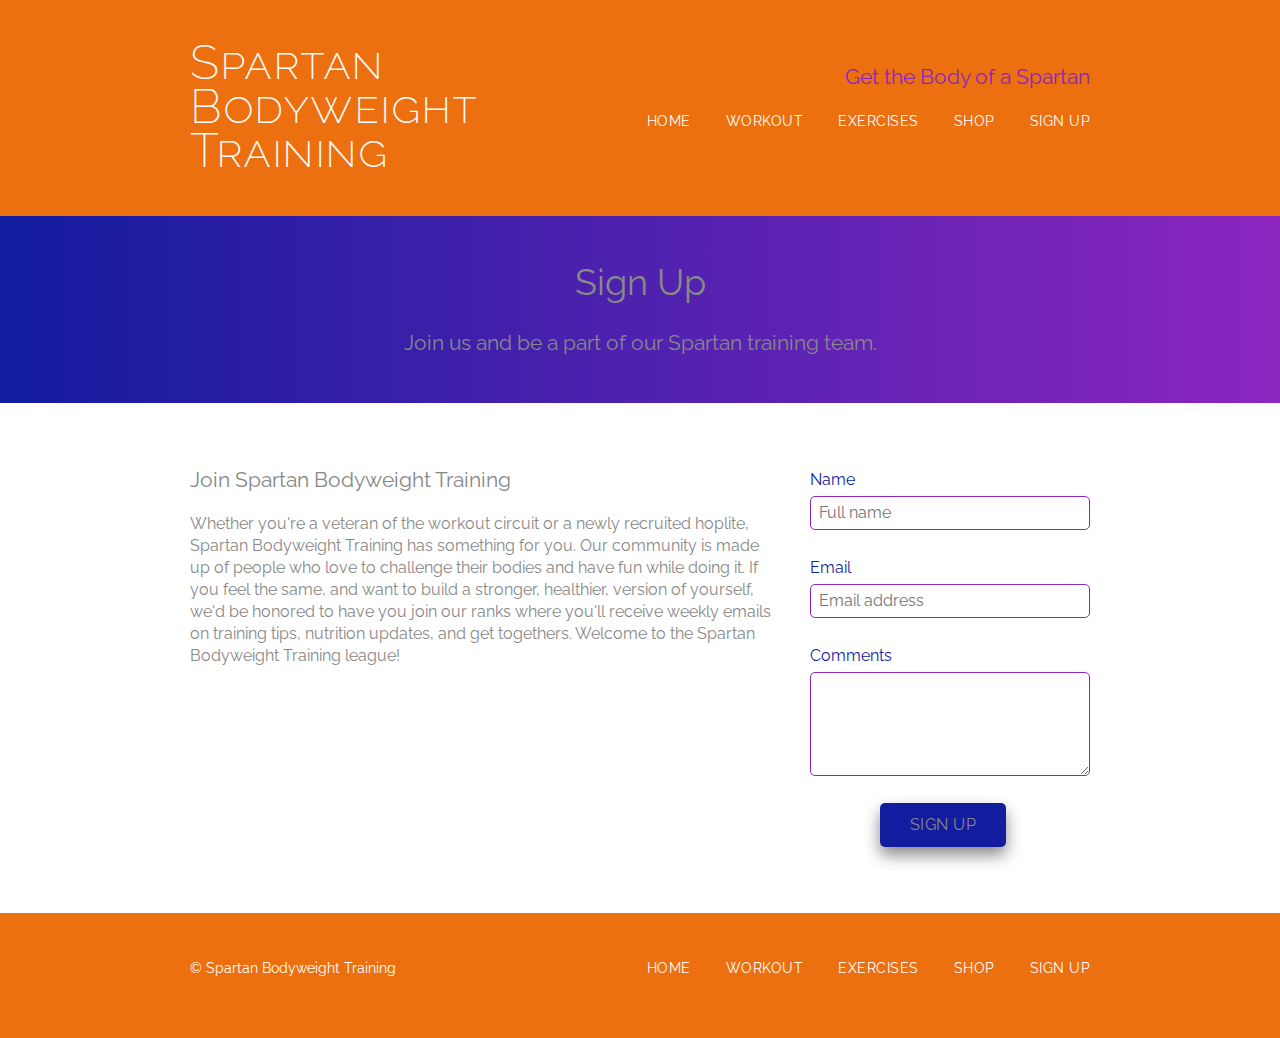
<file: signup.html>
<!DOCTYPE html>
<html lang="en">
<head>
	<meta charset="utf-8">
	<link rel="stylesheet" href="bodyweight.css">
	<link rel="stylesheet"
	href="http://fonts.googleapis.com/css?family=Raleway:200,400">
	<title>Bodyweight Training</title>
</head>

<body>
	<header class="primary-header container group">
		<h1 class="logo">
			<a href="index.html">Spartan <br> Bodyweight <br> Training</a>
		</h1>
		<h3 class="tagline">Get the Body of a Spartan</h3>
		<nav class="nav">
			<ul>
				<li><a href="index.html">Home</a></li><!--
				--><li><a href="workout.html">Workout</a></li><!--
				--><li><a href="exercises.html">Exercises</a></li><!--
				--><li><a href="shop.html">Shop</a></li><!--
				--><li><a href="signup.html">Sign Up</a></li>
			</ul>
		</nav>
	</header>
	
	<section class="row-alt">
		<div class="container">
			<h1>Sign Up</h1>
			<p>Join us and be a part of our Spartan training team.</p>
		</div>
	</section>
	
	<section class="row">
		<div class="grid">
			<section class="col-2-3">
				<h3>Join Spartan Bodyweight Training</h3>
				<p>Whether you're a veteran of the workout circuit
				or a newly recruited hoplite, Spartan Bodyweight 
				Training has something for you. Our community is made
				up of people who love to challenge their bodies and 
				have fun while doing it. If you feel the same, and 
				want to build a stronger, healthier, version of yourself,
				we'd be honored to have you join our ranks where you'll
				receive weekly emails on training tips, nutrition updates,
				and get togethers. Welcome to the Spartan Bodyweight 
				Training league!</p>
			</section><!--
			--><form class="col-1-3" action="#" method="post">
				<fieldset class="sign-up-group">
					<label>
						Name
						<input type="text" name="name" placeholder="Full name" required>
					</label>
					<label>
						Email
						<input type="email" name="email" placeholder="Email address" required>
					</label>
					<label>
						Comments
						<textarea name="comments"></textarea>
					</label>
				</fieldset>
				<input class="button" type="submit" name="submit" value="Sign Up">
			</form>
		</div>
	</section>
	
	<footer class="primary-footer container group">
		<small>&copy; Spartan Bodyweight Training</small>
		<nav class="nav">
			<ul>
				<li><a href="index.html">Home</a></li><!--
				--><li><a href="workout.html">Workout</a></li><!--
				--><li><a href="exercises.html">Exercises</a></li><!--
				--><li><a href="shop.html">Shop</a></li><!--
				--><li><a href="signup.html">Sign Up</a></li>
			</ul>
		</nav>
	</footer>
</body>
</html>
</file>
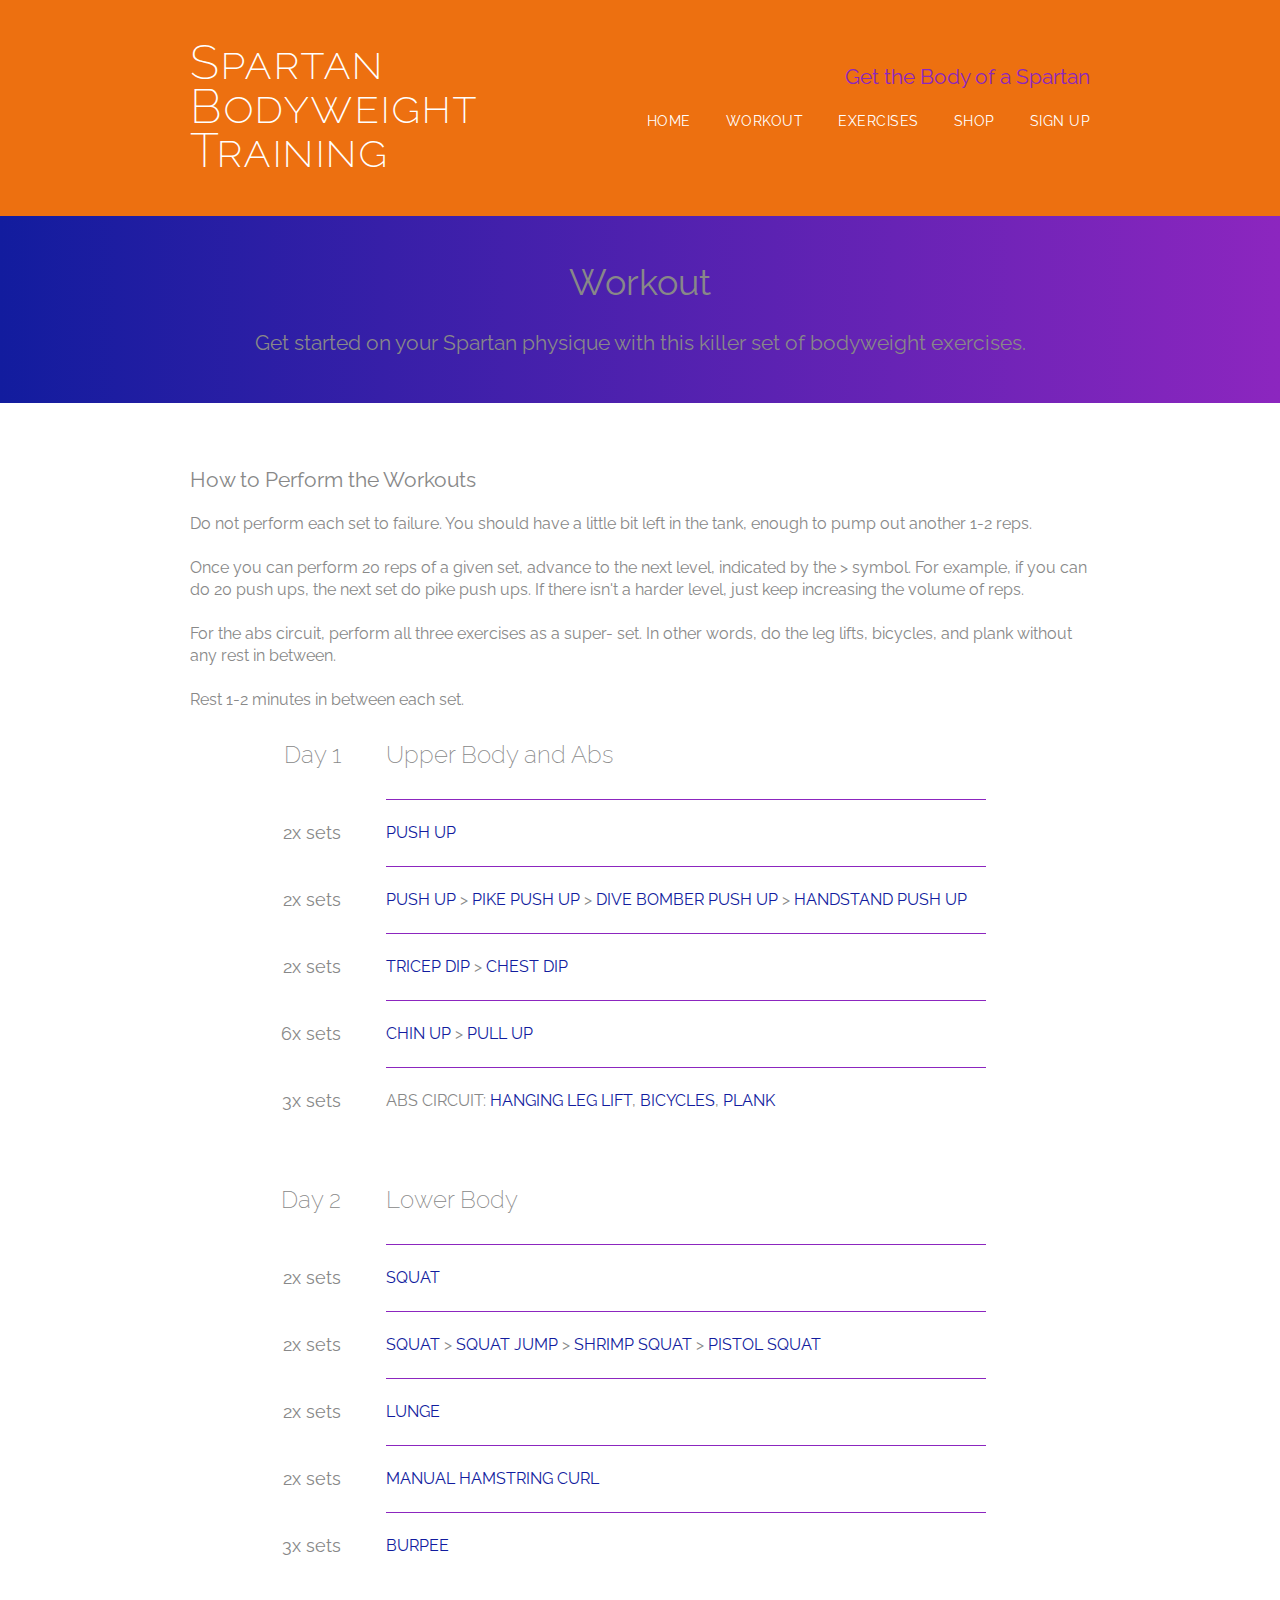
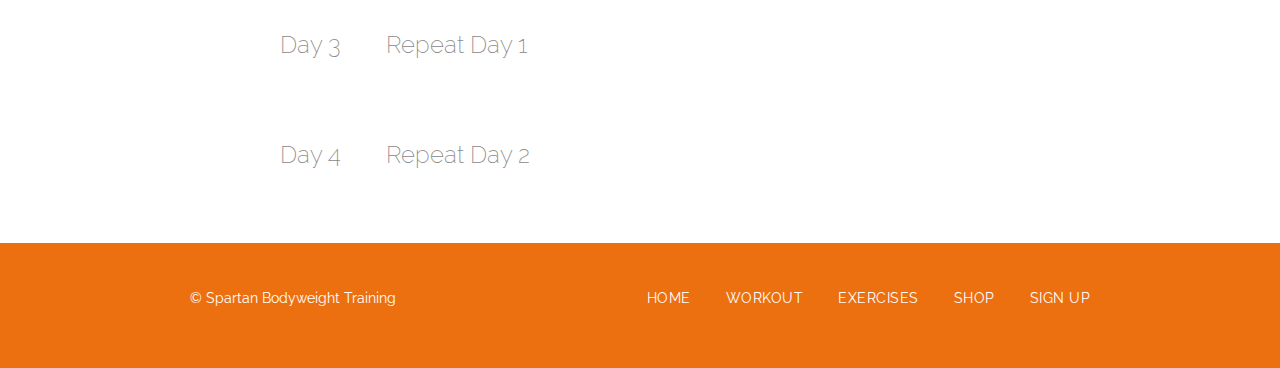
<file: workout.html>
<!DOCTYPE html>
<html lang="en">
<head>
	<meta charset="utf-8">
	<link rel="stylesheet" href="bodyweight.css">
	<link rel="stylesheet"
	href="http://fonts.googleapis.com/css?family=Raleway:200,400">
	<title>Bodyweight Training</title>
</head>

<body>
	<header class="primary-header container group">
		<h1 class="logo">
			<a href="index.html">Spartan <br> Bodyweight <br> Training</a>
		</h1>
		<h3 class="tagline">Get the Body of a Spartan</h3>
		<nav class="nav">
			<ul>
				<li><a href="index.html">Home</a></li><!--
				--><li><a href="workout.html">Workout</a></li><!--
				--><li><a href="exercises.html">Exercises</a></li><!--
				--><li><a href="shop.html">Shop</a></li><!--
				--><li><a href="signup.html">Sign Up</a></li>
			</ul>
		</nav>
	</header>
	
	<section class="row-alt">
		<div class="container">
			<h1>Workout</h1>
			<p>Get started on your Spartan physique with this killer
			set of bodyweight exercises.</p>
		</div>
	</section>
	
	<section class="row">
		<div class="container">
			<h3>How to Perform the Workouts</h3>
			<p>Do not perform each set to failure. You should have a little 
			bit left in the tank, enough to pump out another 1-2 reps.</p>
			<p>Once you can perform 20 reps of a given set, advance to the
			next level, indicated by the > symbol. For example, if you can
			do 20 push ups, the next set do pike push ups. If there isn't a 
			harder level, just keep increasing the volume of reps.</p>
			<p>For the abs circuit, perform all three exercises as a super-
			set. In other words, do the leg lifts, bicycles, and plank
			without any rest in between.</p>
			<p>Rest 1-2 minutes in between each set.</p>
			<table>
				<thead>
					<tr>
						<th>Day 1</th>
						<td>Upper Body and Abs</td>
					</tr>
				</thead>
				<tbody>
					<tr>
						<th>2x sets</th>
						<td>
							<a href="exercises.html#push-up">Push Up</a>
						</td>
					</tr>
					<tr>
						<th>2x sets</th>
						<td>
							<a href="exercises.html#push-up">Push Up</a> > 
							<a href="exercises.html#pike-push-up">Pike Push Up</a> > 
							<a href="exercises.html#dive-bomber-push-up">Dive Bomber Push Up</a> >
							<a href="exercises.html#handstand-push-up">Handstand Push Up</a>
						</td>
					</tr>
					<tr>
						<th>2x sets</th>
						<td>
							<a href="exercises.html#tricep-dips">Tricep Dip</a> > 
							<a href="exercises.html#chest-dips">Chest Dip</a>
						</td>
					</tr>
					<tr>
						<th>6x sets</th>
						<td>
							<a href="exercises.html#chin-up">Chin Up</a> > 
							<a href="exercises.html#pull-up">Pull Up</a>
						</td>
					</tr>
					<tr>
						<th>3x sets</th>
						<td>
							Abs Circuit: 
							<a href="exercises.html#hanging-leg-lift">Hanging Leg Lift</a>, 
							<a href="exercises.html#bicycle">Bicycles</a>, 
							<a href="exercises.html#plank">Plank</a>
						</td>
					</tr>
				</tbody>
			</table>
			
			<table>
				<thead>
					<tr>
						<th>Day 2</th>
						<td>Lower Body</td>
					</tr>
				</thead>
				<tbody>
					<tr>
						<th>2x sets</th>
						<td>
							<a href="exercises.html#squat">Squat</a>
						</td>
					</tr>
					<tr>
						<th>2x sets</th>
						<td>
							<a href="exercises.html#squat">Squat</a> > 
							<a href="exercises.html#squat-jump">Squat Jump</a> > 
							<a href="exercises.html#shrimp-squat">Shrimp Squat</a> > 
							<a href="exercises.html#pistol-squat">Pistol Squat</a>
						</td>
					</tr>
					<tr>
						<th>2x sets</th>
						<td>
							<a href="exercises.html#lunge">Lunge</a>
						</td>
					</tr>
					<tr>
						<th>2x sets</th>
						<td>
							<a href="exercises.html#manual-hamstring-curl">
							Manual Hamstring Curl</a>
						</td>
					</tr>
					<tr>
						<th>3x sets</th>
						<td>
							<a href="exercises.html#burpee">Burpee</a>
						</td>
					</tr>
				</tbody>
			</table>
			
			<table>
				<thead>
					<tr>
						<th>Day 3</th>
						<td>Repeat Day 1</td>
					</tr>
				<thead>
			</table>
			
			<table>
				<thead>
					<tr>
						<th>Day 4</th>
						<td>Repeat Day 2</td>
					</tr>
				<thead>
			</table>
		</div>
	</section>
	
	<footer class="primary-footer container group">
		<small>&copy; Spartan Bodyweight Training</small>
		<nav class="nav">
			<ul>
				<li><a href="index.html">Home</a></li><!--
				--><li><a href="workout.html">Workout</a></li><!--
				--><li><a href="exercises.html">Exercises</a></li><!--
				--><li><a href="shop.html">Shop</a></li><!--
				--><li><a href="signup.html">Sign Up</a></li>
			</ul>
		</nav>
	</footer>
</body>
</html>
</file>
<file: bodyweight.css>
/* http://meyerweb.com/eric/tools/css/reset/ 2. v2.0 | 20110126
  License: none (public domain)
*/

html, body, div, span, applet, object, iframe,
h1, h2, h3, h4, h5, h6, p, blockquote, pre,
a, abbr, acronym, address, big, cite, code,
del, dfn, em, img, ins, kbd, q, s, samp,
small, strike, strong, sub, sup, tt, var,
b, u, i, center,
dl, dt, dd, ol, ul, li,
fieldset, form, label, legend,
table, caption, tbody, tfoot, thead, tr, th, td,
article, aside, canvas, details, embed,
figure, figcaption, footer, header, hgroup,
menu, nav, output, ruby, section, summary,
time, mark, audio, video {
  margin: 0;
  padding: 0;
  border: 0;
  font-size: 100%;
  font: inherit;
  vertical-align: baseline;
}
/* HTML5 display-role reset for older browsers */
article, aside, details, figcaption, figure,
footer, header, hgroup, menu, nav, section {
  display: block;
}
body {
  line-height: 1;
}
ol, ul {
  list-style: none;
}
blockquote, q {
  quotes: none;
}
blockquote:before, blockquote:after,
q:before, q:after {
  content: '';
  content: none;
}
table {
  border-collapse: collapse;
  border-spacing: 0;
}

/* CUSTOM STYLES */
/* font-style, font-variant, font-weight, font-size, line-height, font-family */
body {
	background: #ed7010;
	font: 400 16px/22px "Raleway", Helvetica, sans-sarif;
	color: #888;
}

h1 {
	font-size: 36px;
	line-height: 44px;
}

h3 {
	font-size: 21px;
}

h4 {
	font-size: 18px;
	text-decoration: underline;
}

h1, h3, h4, p {
	margin-bottom: 22px;
}

li {
	padding-bottom: 15px;
	padding-left: 15px;
	list-style-type: disc;
	list-style-position: inside;
	display: inline-block;
}

li:last-child {
	margin-bottom: 25px;
}

/* GRID */
*,
*:before,
*:after {
	-webkit-box-sizing: border-box;
	   -moz-box-sizing: border-box;
	        box-sizing: border-box;
}

.container,
.grid {
	margin: 0 auto;
	width: 960px;
}

.container {
	padding-left: 30px;
	padding-right: 30px;
}

.col-1-3 {
	width: 33.33%;
}

.col-2-3 {
	width: 66.66%;
}

.col-1-2 {
	width: 50%;
}

.col-1-3,
.col-2-3,
.col-1-2 {
	display: inline-block;
	vertical-align: top;
}

.grid,
.col-1-3,
.col-2-3,
.col-1-2 {
	padding-left: 15px;
	padding-right: 15px;
}

/* CLEARFIX */
.group:before,
.group:after {
	content: "";
	display: table;
}

.group:after {
	clear: both;
}

.group {
	clear: both;
	*zoom: 1;
}

/* ROWS */
.row {
	background: #fff;
	padding: 66px 0 44px 0;
	min-width: 960px;
}

.row-alt {
	min-width: 960px;
	padding: 44px 0 22px 0;
	background: linear-gradient(to right, #121c9e, #8c26bf);
	text-align: center;
}

.row-alt p {
	font-size: 21px;
	line-height: 33px;
}

/* LINKS */
a {
	text-decoration: none;
	color: #121c9e;
}

a:hover {
	color: #8c26bf;
}

.primary-header a,
.primary-footer a {
	color: #fff;
}

.primary-header a:hover,
.primary-footer a:hover {
	color: #8c26bf;
}

/* HEADER */
.logo {
	float: left;
	padding: 40px 0 22px 0;
	font-size: 48px;
	line-height: 44px;
	font-weight: 200;
	letter-spacing: .5px;
	font-variant: small-caps;
}

.tagline {
	text-align: right;
	color: #8c26bf;
	margin: 66px 0 22px 0;
}

/* FOOTER */
.primary-footer {
	padding-bottom: 44px;
	padding-top: 44px;
	color: #ed7010;
	font-size: 14px;
}

.primary-footer small {
	float: left;
	color: #fff;
}

/* NAVIGATION */

.nav {
	text-align: right;
	font-size: 14px;
	letter-spacing: .5px;
	text-transform: uppercase;
}

.nav li {
	display: inline-block;
	margin: 0 10px;
	vertical-align: top;
}

.nav li:last-child {
	margin-right: 0;
}

/* WORKOUT */
table {
	margin-bottom: 44px;
	width: 100%;
	margin-left: -104px;
}

table:last-child {
	margin-bottom: 0;
}

th {
	padding-bottom: 22px;
	padding-right: 45px;
	vertical-align: top;
	text-align: right;
	width: 10%;
}

td {
	padding-bottom: 22px;
	vertical-align: top;
	width: 20%;
}

thead {
	line-height: 44px;
}

thead th {
	font-size: 24px;
	font-weight: 200;
}

thead td {
	font-size: 24px;
	font-weight: 200;
}

tbody th {
	font-size: 18px;
	padding-top: 22px;
}

tbody td {
	border-top: 1px solid #8c26bf;
	padding-top: 22px;
	text-transform: uppercase;
}

table a {
	color: #121c9e;
}

/* EXERCISES */
.exercises {
	height: 264px;
	margin-bottom: 22px;
	width: 100%;
}

/* SHOP */
img {
	height: 275px;
	vertical-align: top;
}

/* SIGN UP */
form {
	margin-bottom: 22px;
}

input,
textarea {
	font: 400 16px/22px "Raleway", Helvetica, sans-sarif;
}

.sign-up-group label {
	color: #121c9e;
}

.sign-up-group input,
.sign-up-group textarea {
	border: 1px solid #8c26bf;
	border-radius: 5px;
	color: #888;
	display: block;
	margin: 5px 0 27px 0;
	padding: 5px 8px;
	width: 100%;
}

.sign-up-group textarea {
	height: 104px;
}

.button {
	border-radius: 5px;
	background: #121c9e;
	color: #888;
	cursor: pointer;
	display: inline-block;
	border: 0;
	margin: 0 25%;
	padding: 11px 30px;
	text-transform: uppercase;
	letter-spacing: 0.5px;
	box-shadow: 0 8px 16px;
}

.button:hover {
	background: #8c26bf;
}
</file>
